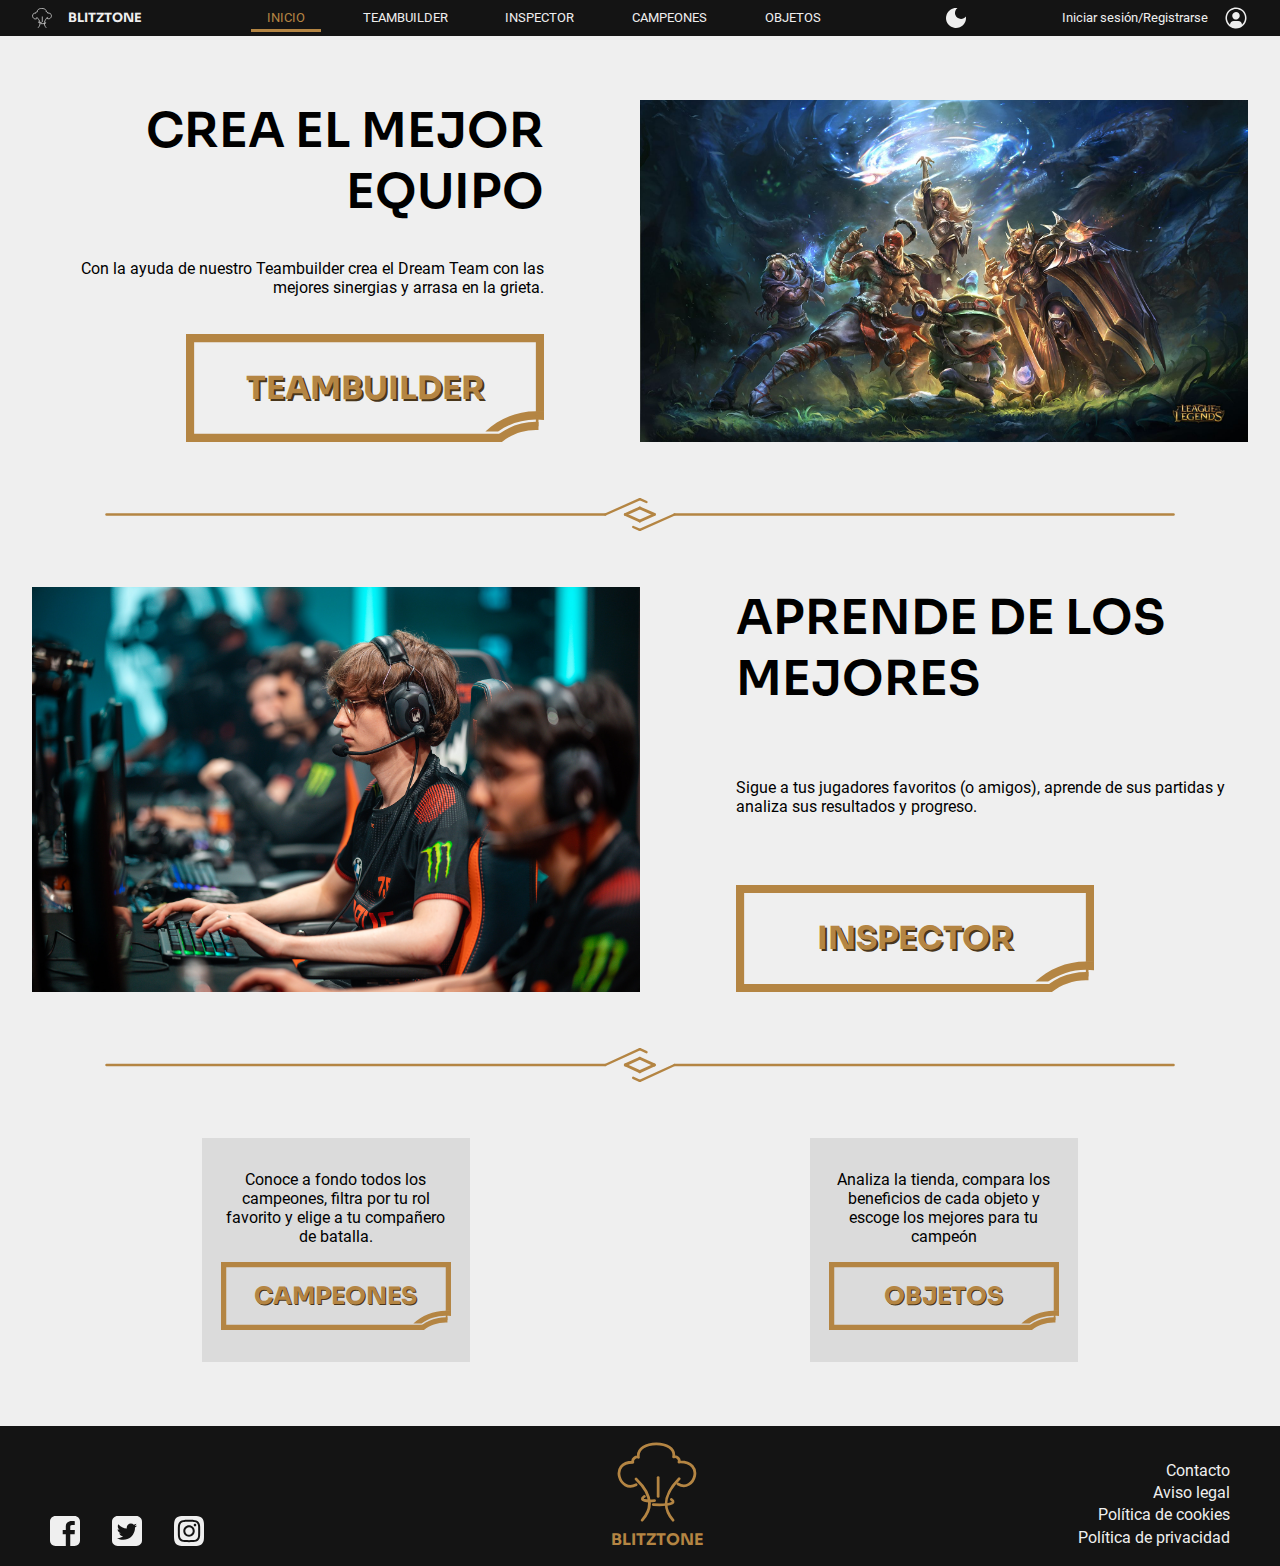
<file: index.html>
<!doctype html>
<html lang="es">
<head>
    <meta charset="UTF-8">
    <meta name="viewport"
          content="width=device-width, user-scalable=no, initial-scale=1.0, maximum-scale=1.0, minimum-scale=1.0">
    <meta http-equiv="X-UA-Compatible" content="ie=edge">
    <title>Blitztone</title>
    <link rel="stylesheet" href="/css/header.css">
    <link rel="stylesheet" href="/css/footer.css">
    <link id="stylesheet" rel="stylesheet" href="/css/index-light.css">
</head>

<body>
    <header class="header">
        <div class="header__div">
            <img src="/img/logo.svg" alt="">
            <a href="/index.html">BLITZTONE</a>
        </div>
        <ul class="header__ul">
            <li class="ul__li ul__li--on"><a href="/index.html">INICIO</a></li>
            <li class="ul__li"><a href="">TEAMBUILDER</a></li>
            <li class="ul__li"><a href="">INSPECTOR</a></li>
            <li class="ul__li"><a href="/champions.html">CAMPEONES</a></li>
            <li class="ul__li"><a href="">OBJETOS</a></li>
        </ul>
        <svg class="header__dark" onclick="darkMode()" viewBox="0 0 18 18" fill="none" xmlns="http://www.w3.org/2000/svg">
            <path d="M9 0C7.21997 0 5.47991 0.527841 3.99987 1.51677C2.51983 2.50571 1.36628 3.91131 0.685088 5.55585C0.00389951 7.20038 -0.17433 9.00998 0.172937 10.7558C0.520204 12.5016 1.37737 14.1053 2.63604 15.364C3.89472 16.6226 5.49836 17.4798 7.24419 17.8271C8.99002 18.1743 10.7996 17.9961 12.4442 17.3149C14.0887 16.6337 15.4943 15.4802 16.4832 14.0001C17.4722 12.5201 18 10.78 18 9C18 8.54 17.96 8.08 17.9 7.64C17.4003 8.34066 16.7401 8.91146 15.9746 9.30465C15.2091 9.69784 14.3606 9.90198 13.5 9.9C12.3552 9.90003 11.24 9.53643 10.3152 8.86166C9.39041 8.18689 8.70385 7.23581 8.35454 6.14561C8.00523 5.05541 8.01123 3.88243 8.37167 2.79586C8.73211 1.70928 9.42836 0.765281 10.36 0.0999999C9.92 0.0399999 9.46 0 9 0V0Z"/>
        </svg>
        <div class="header__user">
            <span><a href="login.html">Iniciar sesión</a>/<a href="register.html">Registrarse</a></span>
            <svg class="user__icon" viewBox="0 0 31 31" fill="none" xmlns="http://www.w3.org/2000/svg">
                <path d="M15.5 7.75C14.542 7.75 13.6055 8.03408 12.809 8.56632C12.0124 9.09856 11.3916 9.85505 11.025 10.7401C10.6583 11.6252 10.5624 12.5991 10.7493 13.5387C10.9362 14.4783 11.3975 15.3414 12.075 16.0188C12.7524 16.6962 13.6154 17.1575 14.555 17.3444C15.4946 17.5313 16.4685 17.4354 17.3536 17.0688C18.2387 16.7022 18.9952 16.0813 19.5274 15.2848C20.0597 14.4882 20.3438 13.5518 20.3438 12.5938C20.3438 11.3091 19.8334 10.0771 18.9251 9.1687C18.0167 8.26032 16.7846 7.75 15.5 7.75Z" fill="#EFEFEF"/>
                <path d="M15.5 1.9375C12.8176 1.9375 10.1954 2.73293 7.96508 4.22319C5.73474 5.71346 3.9964 7.83163 2.96989 10.3099C1.94338 12.7881 1.67479 15.515 2.19811 18.1459C2.72142 20.7768 4.01312 23.1934 5.90987 25.0901C7.80662 26.9869 10.2232 28.2786 12.8541 28.8019C15.485 29.3252 18.2119 29.0566 20.6901 28.0301C23.1684 27.0036 25.2865 25.2653 26.7768 23.0349C28.2671 20.8046 29.0625 18.1824 29.0625 15.5C29.0584 11.9043 27.6282 8.45697 25.0856 5.9144C22.543 3.37182 19.0957 1.9416 15.5 1.9375ZM23.2423 24.1471C23.2229 22.8764 22.7052 21.6641 21.8007 20.7715C20.8961 19.8789 19.6771 19.3774 18.4063 19.375H12.5938C11.3229 19.3774 10.1039 19.8789 9.19934 20.7715C8.29477 21.6641 7.77706 22.8764 7.75776 24.1471C6.00099 22.5784 4.76212 20.5132 4.20519 18.2248C3.64826 15.9364 3.79954 13.5328 4.639 11.3323C5.47846 9.1318 6.9665 7.23818 8.90608 5.90217C10.8457 4.56617 13.1453 3.85081 15.5005 3.85081C17.8557 3.85081 20.1553 4.56617 22.0949 5.90217C24.0345 7.23818 25.5225 9.1318 26.362 11.3323C27.2014 13.5328 27.3527 15.9364 26.7958 18.2248C26.2389 20.5132 25 22.5784 23.2432 24.1471H23.2423Z" fill="#EFEFEF"/>
            </svg>
        </div>

    </header>

    <main class="main">
        <section class="main__section main__section--first">
            <div class="section__div">
                <header class="div__header">
                    <h2 class="header__h2">CREA EL MEJOR EQUIPO</h2>
                </header>
                <p class="div__p">Con la ayuda de nuestro Teambuilder crea el Dream Team con las mejores sinergias y arrasa en la grieta.</p>
                <div class="div__button">
                    <img src="/img/boton.svg" alt="">
                    <span>TEAMBUILDER</span>
                </div>
            </div>
            <img class="section__img" src="/img/teambuilder.jpg" alt="Teambuilder">
        </section>
        <img class="main__sep" src="/img/sep.svg" alt="">
        <section class="main__section">
            <img class="section__img" src="/img/inspector.jpg" alt="Inspector">
            <div class="section__div">
                <header class="div__header">
                    <h2 class="header__h2">APRENDE DE LOS MEJORES</h2>
                </header>
                <p class="div__p">Sigue a tus jugadores favoritos (o amigos), aprende de sus partidas y analiza sus resultados y progreso.</p>
                <div class="div__button">
                    <img src="/img/boton.svg" alt="">
                    <span>INSPECTOR</span>
                </div>
            </div>
        </section>
        <img class="main__sep" src="/img/sep.svg" alt="">
        <section class="main__section main__section--mini">
            <p class="section__p">Conoce a fondo todos los campeones, filtra por tu rol favorito y elige a tu compañero de batalla.</p>
            <div class="div__button section__button">
                <img src="/img/boton.svg" alt="">
                <span>CAMPEONES</span>
            </div>
        </section>
        <section class="main__section main__section--mini">
            <p class="section__p">Analiza la tienda, compara los beneficios de cada objeto y escoge los mejores para tu campeón</p>
            <div class="div__button section__button">
                <img src="/img/boton.svg" alt="">
                <span>OBJETOS</span>
            </div>
        </section>
    </main>

    <footer class="footer">
        <div class="footer__rrss">
            <svg viewBox="0 0 40 40" fill="none" xmlns="http://www.w3.org/2000/svg">
                <path d="M7.30376 0C3.2578 0 0 3.25779 0 7.30375V32.6962C0 36.7422 3.2578 40 7.30376 40H21.0663V24.3625H16.9313V18.7325H21.0663V13.9225C21.0663 10.1435 23.5094 6.67375 29.1375 6.67375C31.4162 6.67375 33.1013 6.89251 33.1013 6.89251L32.9688 12.15C32.9688 12.15 31.2502 12.1338 29.375 12.1338C27.3454 12.1338 27.02 13.0689 27.02 14.6213V18.7325H33.13L32.8638 24.3625H27.02V40H32.6962C36.7422 40 40 36.7422 40 32.6963V7.30379C40 3.25783 36.7422 3.99999e-05 32.6962 3.99999e-05H7.30372L7.30376 0Z" fill="#EFEFEF"/>
            </svg>
            <svg viewBox="0 0 40 40" fill="none" xmlns="http://www.w3.org/2000/svg">
                <path d="M33.3333 12.5521C32.3611 12.9861 31.3108 13.2812 30.1823 13.4375C31.3628 12.7431 32.1701 11.7274 32.6042 10.3906C31.4757 11.0503 30.3125 11.4931 29.1146 11.7188C28.0556 10.5729 26.7274 10 25.1302 10C23.6198 10 22.3307 10.5339 21.263 11.6016C20.1953 12.6693 19.6615 13.9583 19.6615 15.4688C19.6615 15.9722 19.7049 16.3889 19.7917 16.7188C17.5521 16.5972 15.4514 16.033 13.4896 15.026C11.5278 14.0191 9.86111 12.6736 8.48958 10.9896C7.98611 11.8576 7.73438 12.7778 7.73438 13.75C7.73438 15.7292 8.5243 17.2483 10.1042 18.3073C9.28819 18.2899 8.42014 18.0642 7.5 17.6302V17.6823C7.5 18.9844 7.93403 20.1432 8.80208 21.1589C9.67014 22.1745 10.7378 22.8038 12.0052 23.0469C11.5017 23.1858 11.059 23.2552 10.6771 23.2552C10.4514 23.2552 10.1128 23.2205 9.66146 23.151C10.026 24.2448 10.6727 25.1476 11.6016 25.8594C12.5304 26.5712 13.5851 26.9358 14.7656 26.9531C12.7517 28.5156 10.4861 29.2969 7.96875 29.2969C7.51736 29.2969 7.08333 29.2708 6.66667 29.2188C9.23611 30.8507 12.0312 31.6667 15.0521 31.6667C16.9965 31.6667 18.8194 31.3585 20.5208 30.7422C22.2222 30.1259 23.6806 29.3012 24.8958 28.2682C26.1111 27.2352 27.1571 26.046 28.0339 24.7005C28.9106 23.355 29.5616 21.9488 29.987 20.4818C30.4123 19.0148 30.625 17.5521 30.625 16.0938C30.625 15.7812 30.6163 15.5469 30.599 15.3906C31.6927 14.6094 32.6042 13.6632 33.3333 12.5521ZM40 7.5V32.5C40 34.566 39.2665 36.3325 37.7995 37.7995C36.3325 39.2665 34.566 40 32.5 40H7.5C5.43403 40 3.66753 39.2665 2.20052 37.7995C0.733507 36.3325 0 34.566 0 32.5V7.5C0 5.43403 0.733507 3.66753 2.20052 2.20052C3.66753 0.733507 5.43403 0 7.5 0H32.5C34.566 0 36.3325 0.733507 37.7995 2.20052C39.2665 3.66753 40 5.43403 40 7.5Z" fill="#EFEFEF"/>
            </svg>
            <svg viewBox="0 0 40 40" fill="none" xmlns="http://www.w3.org/2000/svg">
                <path d="M31.6374 11.236C31.39 10.5951 31.0108 10.013 30.5243 9.5273C30.0378 9.04159 29.4547 8.663 28.8128 8.41594C27.9272 8.08912 26.9922 7.91594 26.0482 7.90392C24.4776 7.83192 24.0048 7.81592 20.0322 7.81592C16.0596 7.81592 15.5888 7.83192 14.0222 7.90392C13.0782 7.91404 12.143 8.08657 11.2577 8.41394C9.9575 8.91395 8.93381 9.93799 8.43298 11.234C8.10443 12.1201 7.93215 13.0541 7.92013 13.9941C7.84801 15.5622 7.83398 16.0322 7.83398 20.0003C7.83398 23.9685 7.84801 24.4405 7.92013 26.0065C7.93014 26.9486 8.10443 27.8826 8.43097 28.7666C8.67855 29.4075 9.05779 29.9895 9.54428 30.4752C10.0308 30.9609 10.6137 31.3396 11.2557 31.5867C12.1431 31.9127 13.0787 32.0867 14.0202 32.0967C15.5888 32.1687 16.0596 32.1827 20.0342 32.1827C24.0088 32.1827 24.4816 32.1687 26.0502 32.0967C26.9943 32.0858 27.9295 31.9126 28.8148 31.5847C29.4567 31.3376 30.0396 30.9589 30.5261 30.4732C31.0126 29.9875 31.3919 29.4055 31.6394 28.7646C31.968 27.8826 32.1403 26.9486 32.1523 26.0045C32.2244 24.4385 32.2384 23.9685 32.2384 20.0003C32.2384 16.0322 32.2244 15.5622 32.1523 13.9961C32.1414 13.0535 31.9679 12.1198 31.6394 11.236H31.6374ZM20.0322 27.6306C19.0286 27.6306 18.0347 27.4332 17.1075 27.0498C16.1802 26.6663 15.3377 26.1043 14.628 25.3957C13.9183 24.6872 13.3554 23.8461 12.9713 22.9203C12.5872 21.9946 12.3895 21.0024 12.3895 20.0003C12.3895 18.9983 12.5872 18.0061 12.9713 17.0804C13.3554 16.1546 13.9183 15.3135 14.628 14.6049C15.3377 13.8964 16.1802 13.3343 17.1075 12.9509C18.0347 12.5674 19.0286 12.3701 20.0322 12.3701C22.0592 12.3701 24.0031 13.174 25.4364 14.6049C26.8697 16.0359 27.6749 17.9767 27.6749 20.0003C27.6749 22.024 26.8697 23.9648 25.4364 25.3957C24.0031 26.8267 22.0592 27.6306 20.0322 27.6306ZM27.9774 13.8501C27.5141 13.8346 27.0749 13.64 26.7526 13.3073C26.4304 12.9746 26.2502 12.5299 26.2502 12.0671C26.2502 11.6042 26.4304 11.1595 26.7526 10.8268C27.0749 10.4941 27.5141 10.2995 27.9774 10.284C28.4408 10.2981 28.8825 10.4915 29.2058 10.8233C29.529 11.1551 29.7104 11.5994 29.7117 12.0622C29.713 12.5251 29.5341 12.9703 29.2127 13.3039C28.8914 13.6375 28.4527 13.8334 27.9894 13.8501H27.9774Z" fill="#EFEFEF"/>
                <path d="M20.0325 15.0459C19.0511 15.0459 18.0917 15.3365 17.2757 15.8808C16.4596 16.4252 15.8236 17.1989 15.448 18.1042C15.0725 19.0094 14.9742 20.0056 15.1657 20.9666C15.3571 21.9276 15.8297 22.8103 16.5237 23.5032C17.2177 24.196 18.1019 24.6679 19.0645 24.859C20.027 25.0502 21.0248 24.9521 21.9315 24.5771C22.8382 24.2022 23.6132 23.5672 24.1585 22.7525C24.7037 21.9377 24.9948 20.9799 24.9948 20.0001C24.9948 18.6865 24.4722 17.4267 23.5421 16.4976C22.6119 15.5686 21.3503 15.0464 20.0345 15.0459H20.0325Z" fill="#EFEFEF"/>
                <path d="M39.9248 10.14C39.9068 8.59363 39.6222 7.06191 39.0834 5.612C38.6916 4.55193 38.0666 3.59307 37.2545 2.806C36.4663 1.99507 35.5058 1.37107 34.4439 0.98C32.9906 0.443306 31.456 0.159195 29.9066 0.14C27.3284 0.0279999 26.5571 0 20.0325 0C13.5119 0 12.7367 0.0239999 10.1605 0.14C8.60998 0.16 7.07549 0.442 5.62313 0.98C4.56141 1.37 3.59984 1.994 2.81257 2.806C2.00189 3.59424 1.37713 4.55275 0.983597 5.612C0.446106 7.06296 0.161536 8.59511 0.142231 10.142C0.0280457 12.716 0 13.488 0 20.002C0 26.516 0.0240392 27.288 0.142231 29.86C0.162264 31.406 0.444722 32.94 0.983597 34.39C1.37423 35.45 1.99925 36.41 2.81056 37.194C3.59939 38.0042 4.55967 38.6281 5.62113 39.02C7.07401 39.5582 8.60893 39.8424 10.1585 39.86C12.7347 39.978 13.5099 40 20.0325 40C26.5571 40 27.3304 39.976 29.9086 39.86C31.4574 39.8421 32.9917 39.558 34.4439 39.02C35.4981 38.6143 36.4556 37.9928 37.2546 37.1953C38.0537 36.3979 38.6766 35.4423 39.0834 34.39C39.6203 32.938 39.9048 31.406 39.9248 29.86C40.041 27.286 40.065 26.512 40.065 20C40.065 13.486 40.041 12.716 39.9248 10.14ZM34.8265 26.126C34.8028 27.3591 34.5691 28.5792 34.1354 29.734C33.7529 30.7211 33.1682 31.6175 32.4186 32.3659C31.6689 33.1143 30.771 33.6981 29.7823 34.08C28.6261 34.5122 27.4049 34.7455 26.1705 34.77C24.5819 34.844 24.0751 34.86 20.0325 34.86C15.99 34.86 15.4851 34.842 13.8966 34.77C12.6622 34.7454 11.4409 34.5121 10.2847 34.08C9.29557 33.6985 8.39722 33.1148 7.64724 32.3664C6.89727 31.618 6.31222 30.7213 5.92963 29.734C5.49647 28.579 5.26277 27.359 5.2385 26.126C5.16839 24.542 5.14836 24.036 5.14836 20C5.14836 15.964 5.16639 15.458 5.2385 13.874C5.26277 12.641 5.49647 11.421 5.92963 10.266C6.31212 9.27859 6.89712 8.38191 7.64711 7.63348C8.3971 6.88506 9.29551 6.30141 10.2847 5.92C11.4409 5.48776 12.6622 5.25446 13.8966 5.23C15.4851 5.156 15.994 5.14 20.0345 5.14C24.0751 5.14 24.5819 5.158 26.1705 5.23C27.4056 5.25392 28.6276 5.48724 29.7844 5.92C30.7727 6.3021 31.6702 6.88603 32.4194 7.6344C33.1687 8.38278 33.7532 9.2791 34.1354 10.266C34.5701 11.422 34.8025 12.64 34.8265 13.874C34.8987 15.458 34.9167 15.964 34.9167 20C34.9167 24.036 34.8987 24.54 34.8265 26.126Z" fill="#EFEFEF"/>
            </svg>
        </div>
        <div class="footer__name">
            <img src="/img/logo_dorado.svg" alt="">
            <span class="name__name">BLITZTONE</span>
        </div>
        <ul class="footer__links">
            <li>Contacto</li>
            <li>Aviso legal</li>
            <li>Política de cookies</li>
            <li>Política de privacidad</li>
        </ul>
    </footer>

    <script src="/js/dark-mode.js"></script>
</body>
</html>
</file>
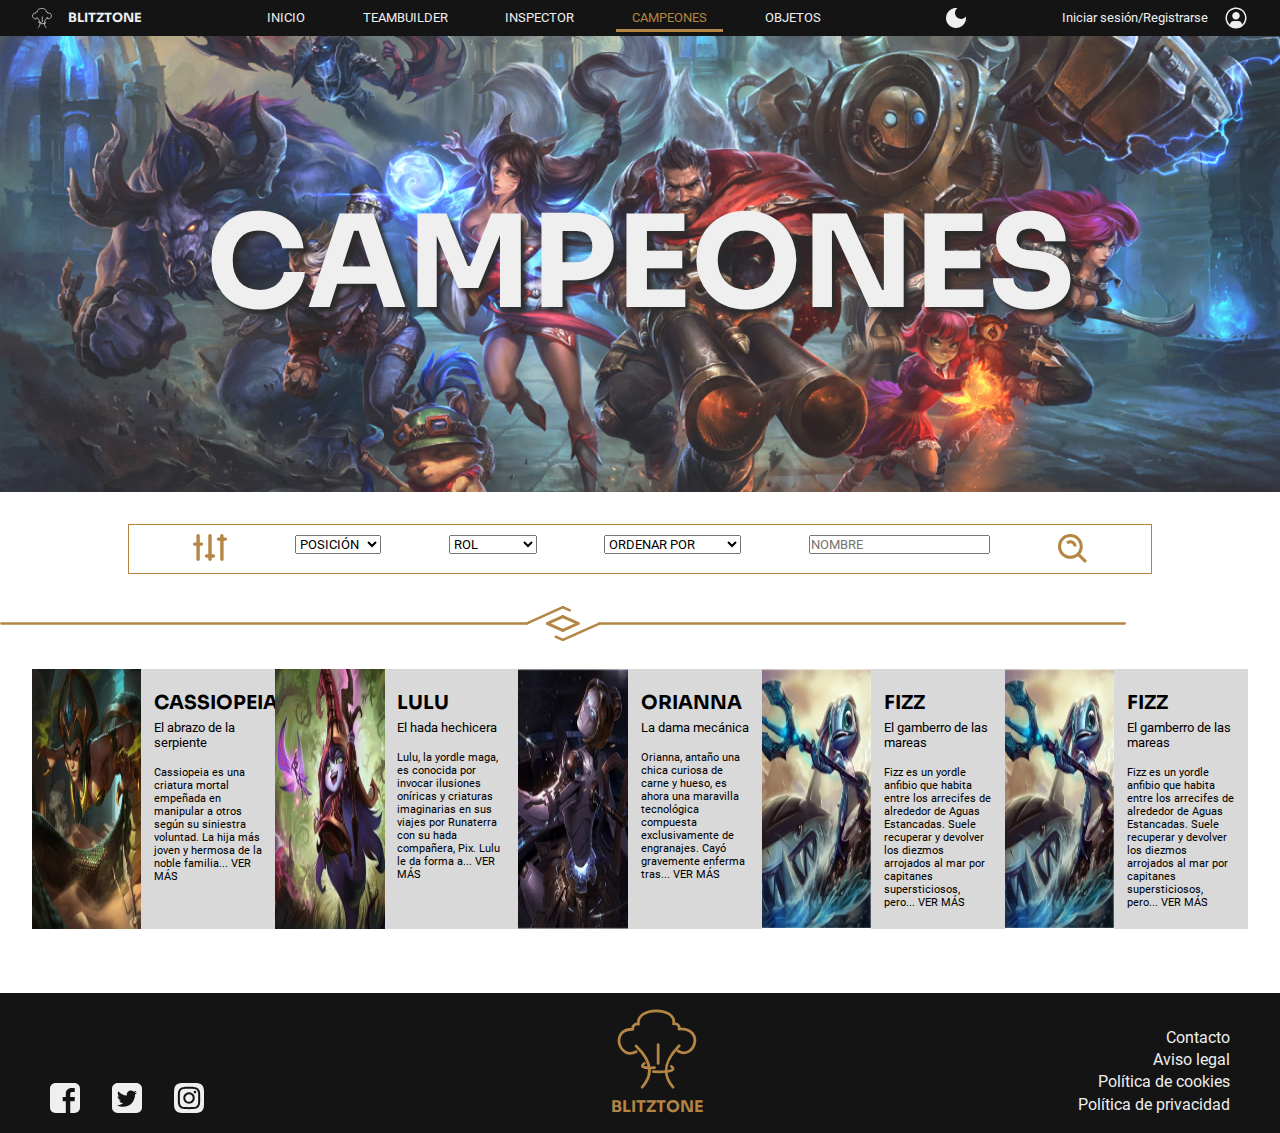
<file: champions.html>
<!doctype html>
<html lang="es">
<head>
    <meta charset="UTF-8">
    <meta name="viewport"
          content="width=device-width, user-scalable=no, initial-scale=1.0, maximum-scale=1.0, minimum-scale=1.0">
    <meta http-equiv="X-UA-Compatible" content="ie=edge">
    <title>Campeones</title>
    <link rel="stylesheet" href="/css/header.css">
    <link rel="stylesheet" href="/css/footer.css">
    <link id="stylesheet" rel="stylesheet" href="/css/champions-light.css">
</head>

<body>
    <header class="header">
        <div class="header__div">
            <img src="/img/logo.svg" alt="">
            <a href="/index.html">BLITZTONE</a>
        </div>
        <ul class="header__ul">
            <li class="ul__li"><a href="/index.html">INICIO</a></li>
            <li class="ul__li"><a href="">TEAMBUILDER</a></li>
            <li class="ul__li"><a href="">INSPECTOR</a></li>
            <li class="ul__li ul__li--on"><a href="/champions.html">CAMPEONES</a></li>
            <li class="ul__li"><a href="">OBJETOS</a></li>
        </ul>
        <svg class="header__dark" onclick="darkMode()" viewBox="0 0 18 18" fill="none" xmlns="http://www.w3.org/2000/svg">
            <path d="M9 0C7.21997 0 5.47991 0.527841 3.99987 1.51677C2.51983 2.50571 1.36628 3.91131 0.685088 5.55585C0.00389951 7.20038 -0.17433 9.00998 0.172937 10.7558C0.520204 12.5016 1.37737 14.1053 2.63604 15.364C3.89472 16.6226 5.49836 17.4798 7.24419 17.8271C8.99002 18.1743 10.7996 17.9961 12.4442 17.3149C14.0887 16.6337 15.4943 15.4802 16.4832 14.0001C17.4722 12.5201 18 10.78 18 9C18 8.54 17.96 8.08 17.9 7.64C17.4003 8.34066 16.7401 8.91146 15.9746 9.30465C15.2091 9.69784 14.3606 9.90198 13.5 9.9C12.3552 9.90003 11.24 9.53643 10.3152 8.86166C9.39041 8.18689 8.70385 7.23581 8.35454 6.14561C8.00523 5.05541 8.01123 3.88243 8.37167 2.79586C8.73211 1.70928 9.42836 0.765281 10.36 0.0999999C9.92 0.0399999 9.46 0 9 0V0Z"/>
        </svg>
        <div class="header__user">
            <span><a href="login.html">Iniciar sesión</a>/<a href="register.html">Registrarse</a></span>
            <svg class="user__icon" viewBox="0 0 31 31" fill="none" xmlns="http://www.w3.org/2000/svg">
                <path d="M15.5 7.75C14.542 7.75 13.6055 8.03408 12.809 8.56632C12.0124 9.09856 11.3916 9.85505 11.025 10.7401C10.6583 11.6252 10.5624 12.5991 10.7493 13.5387C10.9362 14.4783 11.3975 15.3414 12.075 16.0188C12.7524 16.6962 13.6154 17.1575 14.555 17.3444C15.4946 17.5313 16.4685 17.4354 17.3536 17.0688C18.2387 16.7022 18.9952 16.0813 19.5274 15.2848C20.0597 14.4882 20.3438 13.5518 20.3438 12.5938C20.3438 11.3091 19.8334 10.0771 18.9251 9.1687C18.0167 8.26032 16.7846 7.75 15.5 7.75Z" fill="#EFEFEF"/>
                <path d="M15.5 1.9375C12.8176 1.9375 10.1954 2.73293 7.96508 4.22319C5.73474 5.71346 3.9964 7.83163 2.96989 10.3099C1.94338 12.7881 1.67479 15.515 2.19811 18.1459C2.72142 20.7768 4.01312 23.1934 5.90987 25.0901C7.80662 26.9869 10.2232 28.2786 12.8541 28.8019C15.485 29.3252 18.2119 29.0566 20.6901 28.0301C23.1684 27.0036 25.2865 25.2653 26.7768 23.0349C28.2671 20.8046 29.0625 18.1824 29.0625 15.5C29.0584 11.9043 27.6282 8.45697 25.0856 5.9144C22.543 3.37182 19.0957 1.9416 15.5 1.9375ZM23.2423 24.1471C23.2229 22.8764 22.7052 21.6641 21.8007 20.7715C20.8961 19.8789 19.6771 19.3774 18.4063 19.375H12.5938C11.3229 19.3774 10.1039 19.8789 9.19934 20.7715C8.29477 21.6641 7.77706 22.8764 7.75776 24.1471C6.00099 22.5784 4.76212 20.5132 4.20519 18.2248C3.64826 15.9364 3.79954 13.5328 4.639 11.3323C5.47846 9.1318 6.9665 7.23818 8.90608 5.90217C10.8457 4.56617 13.1453 3.85081 15.5005 3.85081C17.8557 3.85081 20.1553 4.56617 22.0949 5.90217C24.0345 7.23818 25.5225 9.1318 26.362 11.3323C27.2014 13.5328 27.3527 15.9364 26.7958 18.2248C26.2389 20.5132 25 22.5784 23.2432 24.1471H23.2423Z" fill="#EFEFEF"/>
            </svg>
        </div>

    </header>

    <main class="main">
        <header class="main__header">
            <img src="/img/fondo-champ.png" alt="">
            <h1>CAMPEONES</h1>
        </header>
        <form class="main__form" action="">
            <svg width="34" height="27" viewBox="0 0 34 27" fill="none" xmlns="http://www.w3.org/2000/svg">
                <path d="M15.3 20.25V1.6875C15.3 1.23995 15.4791 0.810725 15.7979 0.494258C16.1167 0.17779 16.5491 0 17 0C17.4509 0 17.8833 0.17779 18.2021 0.494258C18.5209 0.810725 18.7 1.23995 18.7 1.6875V20.25H20.4C20.8509 20.25 21.2833 20.4278 21.6021 20.7443C21.9209 21.0607 22.1 21.4899 22.1 21.9375C22.1 22.3851 21.9209 22.8143 21.6021 23.1307C21.2833 23.4472 20.8509 23.625 20.4 23.625H18.7V25.3125C18.7 25.7601 18.5209 26.1893 18.2021 26.5057C17.8833 26.8222 17.4509 27 17 27C16.5491 27 16.1167 26.8222 15.7979 26.5057C15.4791 26.1893 15.3 25.7601 15.3 25.3125V23.625H13.6C13.1491 23.625 12.7167 23.4472 12.3979 23.1307C12.0791 22.8143 11.9 22.3851 11.9 21.9375C11.9 21.4899 12.0791 21.0607 12.3979 20.7443C12.7167 20.4278 13.1491 20.25 13.6 20.25H15.3ZM27.2 3.375V1.6875C27.2 1.23995 27.3791 0.810725 27.6979 0.494258C28.0167 0.17779 28.4491 0 28.9 0C29.3509 0 29.7833 0.17779 30.1021 0.494258C30.4209 0.810725 30.6 1.23995 30.6 1.6875V3.375H32.3C32.7509 3.375 33.1833 3.55279 33.5021 3.86926C33.8209 4.18573 34 4.61495 34 5.0625C34 5.51005 33.8209 5.93927 33.5021 6.25574C33.1833 6.57221 32.7509 6.75 32.3 6.75H30.6V25.3125C30.6 25.7601 30.4209 26.1893 30.1021 26.5057C29.7833 26.8222 29.3509 27 28.9 27C28.4491 27 28.0167 26.8222 27.6979 26.5057C27.3791 26.1893 27.2 25.7601 27.2 25.3125V6.75H25.5C25.0491 6.75 24.6167 6.57221 24.2979 6.25574C23.9791 5.93927 23.8 5.51005 23.8 5.0625C23.8 4.61495 23.9791 4.18573 24.2979 3.86926C24.6167 3.55279 25.0491 3.375 25.5 3.375H27.2ZM6.8 8.4375H8.5C8.95087 8.4375 9.38327 8.61529 9.70208 8.93176C10.0209 9.24823 10.2 9.67745 10.2 10.125C10.2 10.5726 10.0209 11.0018 9.70208 11.3182C9.38327 11.6347 8.95087 11.8125 8.5 11.8125H6.8V25.3125C6.8 25.7601 6.62089 26.1893 6.30208 26.5057C5.98327 26.8222 5.55087 27 5.1 27C4.64913 27 4.21673 26.8222 3.89792 26.5057C3.57911 26.1893 3.4 25.7601 3.4 25.3125V11.8125H1.7C1.24913 11.8125 0.81673 11.6347 0.497918 11.3182C0.179107 11.0018 0 10.5726 0 10.125C0 9.67745 0.179107 9.24823 0.497918 8.93176C0.81673 8.61529 1.24913 8.4375 1.7 8.4375H3.4V1.6875C3.4 1.23995 3.57911 0.810725 3.89792 0.494258C4.21673 0.17779 4.64913 0 5.1 0C5.55087 0 5.98327 0.17779 6.30208 0.494258C6.62089 0.810725 6.8 1.23995 6.8 1.6875V8.4375Z" fill="#B48543"/>
            </svg>
            <label class="form__select" for="posicion">
                <select name="rol" id="posicion">
                    <option value="posicion">POSICIÓN</option>
                    <option value="toplaner">TOPLANER</option>
                    <option value="jungler">JUNGLER</option>
                    <option value="midlaner">MIDLANER</option>
                    <option value="adc">ADC</option>
                    <option value="support">SUPPORT</option>
                </select>
            </label>
            <label class="form__select" for="rol">
                <select name="rol" id="rol">
                    <option value="rol">ROL</option>
                    <option value="tanque">TANQUE</option>
                    <option value="luchador">LUCHADOR</option>
                    <option value="mago">MAGO</option>
                    <option value="asesino">ASESINO</option>
                    <option value="tirador">TIRADOR</option>
                    <option value="apoyo">APOYO</option>
                </select>
            </label>
            <label class="form__select" for="ordenar">
                <select name="ordenar" id="ordenar">
                    <option value="ordenar">ORDENAR POR</option>
                    <option value="fechadesc">FECHA LANZ. DESC.</option>
                    <option value="fechaasc">FECHA LANZ ASC.</option>
                    <option value="preciodesc">PRECIO DESC.</option>
                    <option value="precioasc">PRECIO ASC.</option>
                </select>
            </label>
            <label class="form__input" for="nombre">
                <input type="text" id="nombre" placeholder="NOMBRE">
            </label>
            <svg onclick="buscador()" width="29" height="29" viewBox="0 0 29 29" fill="none" xmlns="http://www.w3.org/2000/svg">
                <path d="M12.4011 24.8022C15.1526 24.8017 17.8247 23.8806 19.9921 22.1856L26.8066 29L28.9985 26.8081L22.184 19.9937C23.8799 17.8261 24.8016 15.1533 24.8022 12.4011C24.8022 5.56345 19.2388 0 12.4011 0C5.56345 0 0 5.56345 0 12.4011C0 19.2388 5.56345 24.8022 12.4011 24.8022ZM12.4011 3.10028C17.5305 3.10028 21.7019 7.2717 21.7019 12.4011C21.7019 17.5305 17.5305 21.7019 12.4011 21.7019C7.2717 21.7019 3.10028 17.5305 3.10028 12.4011C3.10028 7.2717 7.2717 3.10028 12.4011 3.10028Z" fill="#B48543"/>
                <path d="M14.5913 10.21C15.1789 10.7991 15.5029 11.5773 15.5029 12.402H18.6033C18.6047 11.5872 18.4445 10.7803 18.1322 10.0278C17.8198 9.27531 17.3613 8.5922 16.7833 8.01796C14.4363 5.67403 10.367 5.67403 8.02148 8.01796L10.2104 10.2131C11.3886 9.03801 13.4194 9.04111 14.5913 10.21Z" fill="#B48543"/>
            </svg>
        </form>
        <img class="main__sep" src="/img/sep.svg" alt="">
        <section class="main__champions" id="champions">
            <div class="champions__champion">
                <img src="/img/cassiopeia.png" alt="Cassiopeia">
                <div class="champion__info">
                    <h3 class="info__name">CASSIOPEIA</h3>
                    <p class="info__phrase">El abrazo de la serpiente</p>
                    <p class="info__description">Cassiopeia es una criatura mortal empeñada en manipular a otros según su siniestra voluntad. La hija más joven y hermosa de la noble familia...
                        <a href="">VER MÁS</a></p>
                </div>
            </div>
            <div class="champions__champion">
                <img src="/img/lulu.png" alt="Lulu">
                <div class="champion__info">
                    <h3 class="info__name">LULU</h3>
                    <p class="info__phrase">El hada hechicera</p>
                    <p class="info__description">Lulu, la yordle maga, es conocida por invocar ilusiones oníricas y criaturas imaginarias en sus viajes por Runaterra con su hada compañera, Pix. Lulu le da forma a...
                        <a href="">VER MÁS</a></p>
                </div>
            </div>
            <div class="champions__champion">
                <img src="/img/orianna.png" alt="Orianna">
                <div class="champion__info">
                    <h3 class="info__name">ORIANNA</h3>
                    <p class="info__phrase">La dama mecánica</p>
                    <p class="info__description">Orianna, antaño una chica curiosa de carne y hueso, es ahora una maravilla tecnológica compuesta exclusivamente de engranajes. Cayó gravemente enferma tras...
                        <a href="">VER MÁS</a></p>
                </div>
            </div>
            <div class="champions__champion">
                <img src="/img/fizz.png" alt="Fizz">
                <div class="champion__info">
                    <h3 class="info__name">FIZZ</h3>
                    <p class="info__phrase">El gamberro de las mareas</p>
                    <p class="info__description">Fizz es un yordle anfibio que habita entre los arrecifes de alrededor de Aguas Estancadas. Suele recuperar y devolver los diezmos arrojados al mar por capitanes supersticiosos, pero...
                        <a href="">VER MÁS</a></p>
                </div>
            </div>
            <div class="champions__champion">
                <img src="/img/fizz.png" alt="Fizz">
                <div class="champion__info">
                    <h3 class="info__name">FIZZ</h3>
                    <p class="info__phrase">El gamberro de las mareas</p>
                    <p class="info__description">Fizz es un yordle anfibio que habita entre los arrecifes de alrededor de Aguas Estancadas. Suele recuperar y devolver los diezmos arrojados al mar por capitanes supersticiosos, pero...
                        <a href="">VER MÁS</a></p>
                </div>
            </div>
        </section>
    </main>

    <footer class="footer">
        <div class="footer__rrss">
            <svg viewBox="0 0 40 40" fill="none" xmlns="http://www.w3.org/2000/svg">
                <path d="M7.30376 0C3.2578 0 0 3.25779 0 7.30375V32.6962C0 36.7422 3.2578 40 7.30376 40H21.0663V24.3625H16.9313V18.7325H21.0663V13.9225C21.0663 10.1435 23.5094 6.67375 29.1375 6.67375C31.4162 6.67375 33.1013 6.89251 33.1013 6.89251L32.9688 12.15C32.9688 12.15 31.2502 12.1338 29.375 12.1338C27.3454 12.1338 27.02 13.0689 27.02 14.6213V18.7325H33.13L32.8638 24.3625H27.02V40H32.6962C36.7422 40 40 36.7422 40 32.6963V7.30379C40 3.25783 36.7422 3.99999e-05 32.6962 3.99999e-05H7.30372L7.30376 0Z" fill="#EFEFEF"/>
            </svg>
            <svg viewBox="0 0 40 40" fill="none" xmlns="http://www.w3.org/2000/svg">
                <path d="M33.3333 12.5521C32.3611 12.9861 31.3108 13.2812 30.1823 13.4375C31.3628 12.7431 32.1701 11.7274 32.6042 10.3906C31.4757 11.0503 30.3125 11.4931 29.1146 11.7188C28.0556 10.5729 26.7274 10 25.1302 10C23.6198 10 22.3307 10.5339 21.263 11.6016C20.1953 12.6693 19.6615 13.9583 19.6615 15.4688C19.6615 15.9722 19.7049 16.3889 19.7917 16.7188C17.5521 16.5972 15.4514 16.033 13.4896 15.026C11.5278 14.0191 9.86111 12.6736 8.48958 10.9896C7.98611 11.8576 7.73438 12.7778 7.73438 13.75C7.73438 15.7292 8.5243 17.2483 10.1042 18.3073C9.28819 18.2899 8.42014 18.0642 7.5 17.6302V17.6823C7.5 18.9844 7.93403 20.1432 8.80208 21.1589C9.67014 22.1745 10.7378 22.8038 12.0052 23.0469C11.5017 23.1858 11.059 23.2552 10.6771 23.2552C10.4514 23.2552 10.1128 23.2205 9.66146 23.151C10.026 24.2448 10.6727 25.1476 11.6016 25.8594C12.5304 26.5712 13.5851 26.9358 14.7656 26.9531C12.7517 28.5156 10.4861 29.2969 7.96875 29.2969C7.51736 29.2969 7.08333 29.2708 6.66667 29.2188C9.23611 30.8507 12.0312 31.6667 15.0521 31.6667C16.9965 31.6667 18.8194 31.3585 20.5208 30.7422C22.2222 30.1259 23.6806 29.3012 24.8958 28.2682C26.1111 27.2352 27.1571 26.046 28.0339 24.7005C28.9106 23.355 29.5616 21.9488 29.987 20.4818C30.4123 19.0148 30.625 17.5521 30.625 16.0938C30.625 15.7812 30.6163 15.5469 30.599 15.3906C31.6927 14.6094 32.6042 13.6632 33.3333 12.5521ZM40 7.5V32.5C40 34.566 39.2665 36.3325 37.7995 37.7995C36.3325 39.2665 34.566 40 32.5 40H7.5C5.43403 40 3.66753 39.2665 2.20052 37.7995C0.733507 36.3325 0 34.566 0 32.5V7.5C0 5.43403 0.733507 3.66753 2.20052 2.20052C3.66753 0.733507 5.43403 0 7.5 0H32.5C34.566 0 36.3325 0.733507 37.7995 2.20052C39.2665 3.66753 40 5.43403 40 7.5Z" fill="#EFEFEF"/>
            </svg>
            <svg viewBox="0 0 40 40" fill="none" xmlns="http://www.w3.org/2000/svg">
                <path d="M31.6374 11.236C31.39 10.5951 31.0108 10.013 30.5243 9.5273C30.0378 9.04159 29.4547 8.663 28.8128 8.41594C27.9272 8.08912 26.9922 7.91594 26.0482 7.90392C24.4776 7.83192 24.0048 7.81592 20.0322 7.81592C16.0596 7.81592 15.5888 7.83192 14.0222 7.90392C13.0782 7.91404 12.143 8.08657 11.2577 8.41394C9.9575 8.91395 8.93381 9.93799 8.43298 11.234C8.10443 12.1201 7.93215 13.0541 7.92013 13.9941C7.84801 15.5622 7.83398 16.0322 7.83398 20.0003C7.83398 23.9685 7.84801 24.4405 7.92013 26.0065C7.93014 26.9486 8.10443 27.8826 8.43097 28.7666C8.67855 29.4075 9.05779 29.9895 9.54428 30.4752C10.0308 30.9609 10.6137 31.3396 11.2557 31.5867C12.1431 31.9127 13.0787 32.0867 14.0202 32.0967C15.5888 32.1687 16.0596 32.1827 20.0342 32.1827C24.0088 32.1827 24.4816 32.1687 26.0502 32.0967C26.9943 32.0858 27.9295 31.9126 28.8148 31.5847C29.4567 31.3376 30.0396 30.9589 30.5261 30.4732C31.0126 29.9875 31.3919 29.4055 31.6394 28.7646C31.968 27.8826 32.1403 26.9486 32.1523 26.0045C32.2244 24.4385 32.2384 23.9685 32.2384 20.0003C32.2384 16.0322 32.2244 15.5622 32.1523 13.9961C32.1414 13.0535 31.9679 12.1198 31.6394 11.236H31.6374ZM20.0322 27.6306C19.0286 27.6306 18.0347 27.4332 17.1075 27.0498C16.1802 26.6663 15.3377 26.1043 14.628 25.3957C13.9183 24.6872 13.3554 23.8461 12.9713 22.9203C12.5872 21.9946 12.3895 21.0024 12.3895 20.0003C12.3895 18.9983 12.5872 18.0061 12.9713 17.0804C13.3554 16.1546 13.9183 15.3135 14.628 14.6049C15.3377 13.8964 16.1802 13.3343 17.1075 12.9509C18.0347 12.5674 19.0286 12.3701 20.0322 12.3701C22.0592 12.3701 24.0031 13.174 25.4364 14.6049C26.8697 16.0359 27.6749 17.9767 27.6749 20.0003C27.6749 22.024 26.8697 23.9648 25.4364 25.3957C24.0031 26.8267 22.0592 27.6306 20.0322 27.6306ZM27.9774 13.8501C27.5141 13.8346 27.0749 13.64 26.7526 13.3073C26.4304 12.9746 26.2502 12.5299 26.2502 12.0671C26.2502 11.6042 26.4304 11.1595 26.7526 10.8268C27.0749 10.4941 27.5141 10.2995 27.9774 10.284C28.4408 10.2981 28.8825 10.4915 29.2058 10.8233C29.529 11.1551 29.7104 11.5994 29.7117 12.0622C29.713 12.5251 29.5341 12.9703 29.2127 13.3039C28.8914 13.6375 28.4527 13.8334 27.9894 13.8501H27.9774Z" fill="#EFEFEF"/>
                <path d="M20.0325 15.0459C19.0511 15.0459 18.0917 15.3365 17.2757 15.8808C16.4596 16.4252 15.8236 17.1989 15.448 18.1042C15.0725 19.0094 14.9742 20.0056 15.1657 20.9666C15.3571 21.9276 15.8297 22.8103 16.5237 23.5032C17.2177 24.196 18.1019 24.6679 19.0645 24.859C20.027 25.0502 21.0248 24.9521 21.9315 24.5771C22.8382 24.2022 23.6132 23.5672 24.1585 22.7525C24.7037 21.9377 24.9948 20.9799 24.9948 20.0001C24.9948 18.6865 24.4722 17.4267 23.5421 16.4976C22.6119 15.5686 21.3503 15.0464 20.0345 15.0459H20.0325Z" fill="#EFEFEF"/>
                <path d="M39.9248 10.14C39.9068 8.59363 39.6222 7.06191 39.0834 5.612C38.6916 4.55193 38.0666 3.59307 37.2545 2.806C36.4663 1.99507 35.5058 1.37107 34.4439 0.98C32.9906 0.443306 31.456 0.159195 29.9066 0.14C27.3284 0.0279999 26.5571 0 20.0325 0C13.5119 0 12.7367 0.0239999 10.1605 0.14C8.60998 0.16 7.07549 0.442 5.62313 0.98C4.56141 1.37 3.59984 1.994 2.81257 2.806C2.00189 3.59424 1.37713 4.55275 0.983597 5.612C0.446106 7.06296 0.161536 8.59511 0.142231 10.142C0.0280457 12.716 0 13.488 0 20.002C0 26.516 0.0240392 27.288 0.142231 29.86C0.162264 31.406 0.444722 32.94 0.983597 34.39C1.37423 35.45 1.99925 36.41 2.81056 37.194C3.59939 38.0042 4.55967 38.6281 5.62113 39.02C7.07401 39.5582 8.60893 39.8424 10.1585 39.86C12.7347 39.978 13.5099 40 20.0325 40C26.5571 40 27.3304 39.976 29.9086 39.86C31.4574 39.8421 32.9917 39.558 34.4439 39.02C35.4981 38.6143 36.4556 37.9928 37.2546 37.1953C38.0537 36.3979 38.6766 35.4423 39.0834 34.39C39.6203 32.938 39.9048 31.406 39.9248 29.86C40.041 27.286 40.065 26.512 40.065 20C40.065 13.486 40.041 12.716 39.9248 10.14ZM34.8265 26.126C34.8028 27.3591 34.5691 28.5792 34.1354 29.734C33.7529 30.7211 33.1682 31.6175 32.4186 32.3659C31.6689 33.1143 30.771 33.6981 29.7823 34.08C28.6261 34.5122 27.4049 34.7455 26.1705 34.77C24.5819 34.844 24.0751 34.86 20.0325 34.86C15.99 34.86 15.4851 34.842 13.8966 34.77C12.6622 34.7454 11.4409 34.5121 10.2847 34.08C9.29557 33.6985 8.39722 33.1148 7.64724 32.3664C6.89727 31.618 6.31222 30.7213 5.92963 29.734C5.49647 28.579 5.26277 27.359 5.2385 26.126C5.16839 24.542 5.14836 24.036 5.14836 20C5.14836 15.964 5.16639 15.458 5.2385 13.874C5.26277 12.641 5.49647 11.421 5.92963 10.266C6.31212 9.27859 6.89712 8.38191 7.64711 7.63348C8.3971 6.88506 9.29551 6.30141 10.2847 5.92C11.4409 5.48776 12.6622 5.25446 13.8966 5.23C15.4851 5.156 15.994 5.14 20.0345 5.14C24.0751 5.14 24.5819 5.158 26.1705 5.23C27.4056 5.25392 28.6276 5.48724 29.7844 5.92C30.7727 6.3021 31.6702 6.88603 32.4194 7.6344C33.1687 8.38278 33.7532 9.2791 34.1354 10.266C34.5701 11.422 34.8025 12.64 34.8265 13.874C34.8987 15.458 34.9167 15.964 34.9167 20C34.9167 24.036 34.8987 24.54 34.8265 26.126Z" fill="#EFEFEF"/>
            </svg>
        </div>
        <div class="footer__name">
            <img src="/img/logo_dorado.svg" alt="">
            <span class="name__name">BLITZTONE</span>
        </div>
        <ul class="footer__links">
            <li>Contacto</li>
            <li>Aviso legal</li>
            <li>Política de cookies</li>
            <li>Política de privacidad</li>
        </ul>
    </footer>

    <script src="/js/champions.js"></script>
    <script src="/js/dark-mode.js"></script>
</body>
</html>
</file>
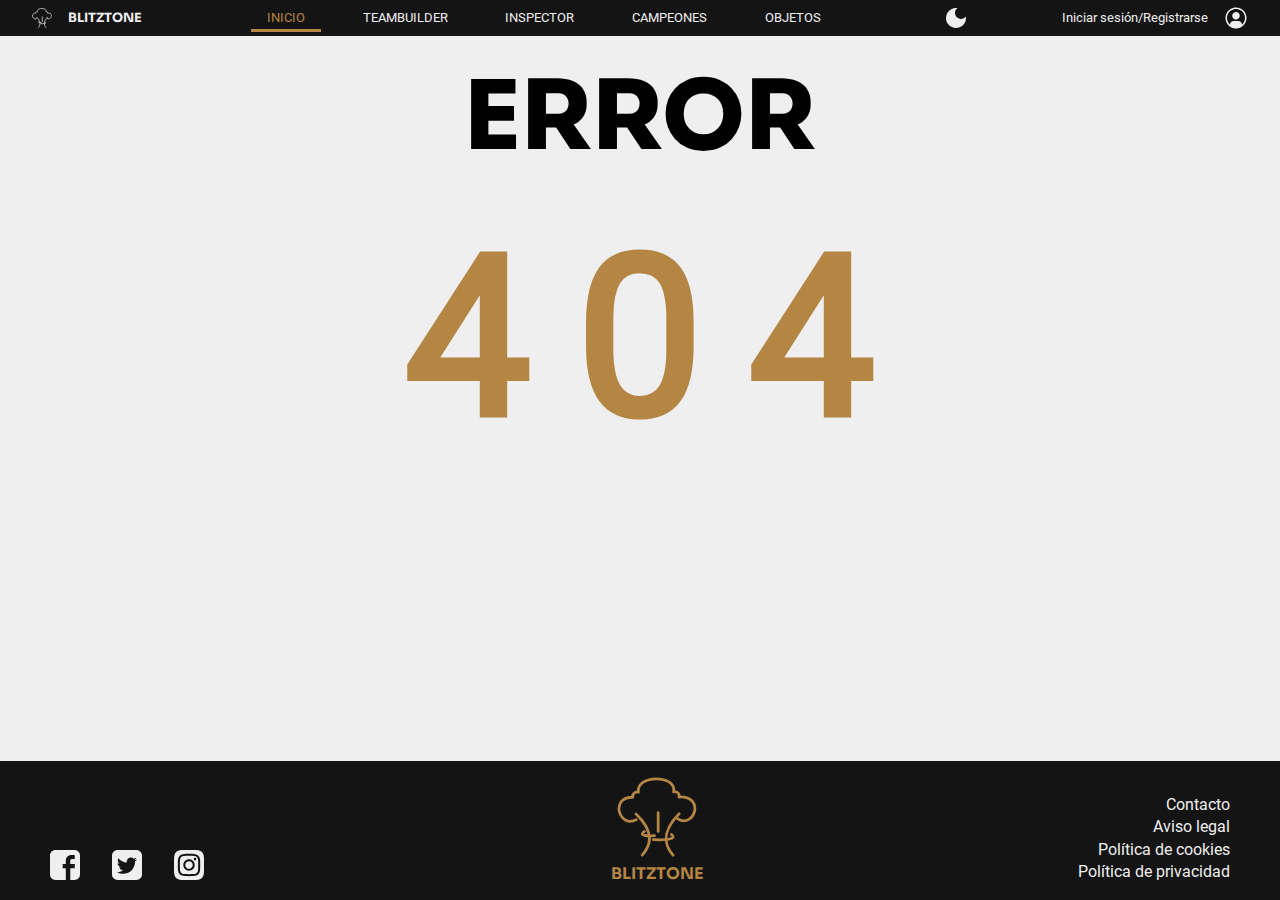
<file: error404.html>
<!doctype html>
<html lang="en">
<head>
    <meta charset="UTF-8">
    <meta name="viewport"
          content="width=device-width, user-scalable=no, initial-scale=1.0, maximum-scale=1.0, minimum-scale=1.0">
    <meta http-equiv="X-UA-Compatible" content="ie=edge">
    <title>Error 404</title>
    <link rel="stylesheet" href="/css/header.css">
    <link rel="stylesheet" href="/css/footer.css">
    <link id="stylesheet" rel="stylesheet" href="/css/error404-light.css">

</head>
<body>

    <header class="header">
        <div class="header__div">
            <img src="/img/logo.svg" alt="">
            <a href="/index.html">BLITZTONE</a>
        </div>
        <ul class="header__ul">
            <li class="ul__li ul__li--on"><a href="/index.html">INICIO</a></li>
            <li class="ul__li"><a href="">TEAMBUILDER</a></li>
            <li class="ul__li"><a href="">INSPECTOR</a></li>
            <li class="ul__li"><a href="/champions.html">CAMPEONES</a></li>
            <li class="ul__li"><a href="">OBJETOS</a></li>
        </ul>
        <svg class="header__dark" onclick="darkMode()" viewBox="0 0 18 18" fill="none" xmlns="http://www.w3.org/2000/svg">
            <path d="M9 0C7.21997 0 5.47991 0.527841 3.99987 1.51677C2.51983 2.50571 1.36628 3.91131 0.685088 5.55585C0.00389951 7.20038 -0.17433 9.00998 0.172937 10.7558C0.520204 12.5016 1.37737 14.1053 2.63604 15.364C3.89472 16.6226 5.49836 17.4798 7.24419 17.8271C8.99002 18.1743 10.7996 17.9961 12.4442 17.3149C14.0887 16.6337 15.4943 15.4802 16.4832 14.0001C17.4722 12.5201 18 10.78 18 9C18 8.54 17.96 8.08 17.9 7.64C17.4003 8.34066 16.7401 8.91146 15.9746 9.30465C15.2091 9.69784 14.3606 9.90198 13.5 9.9C12.3552 9.90003 11.24 9.53643 10.3152 8.86166C9.39041 8.18689 8.70385 7.23581 8.35454 6.14561C8.00523 5.05541 8.01123 3.88243 8.37167 2.79586C8.73211 1.70928 9.42836 0.765281 10.36 0.0999999C9.92 0.0399999 9.46 0 9 0V0Z"/>
        </svg>
        <div class="header__user">
            <span><a href="login.html">Iniciar sesión</a>/<a href="register.html">Registrarse</a></span>
            <svg class="user__icon" viewBox="0 0 31 31" fill="none" xmlns="http://www.w3.org/2000/svg">
                <path d="M15.5 7.75C14.542 7.75 13.6055 8.03408 12.809 8.56632C12.0124 9.09856 11.3916 9.85505 11.025 10.7401C10.6583 11.6252 10.5624 12.5991 10.7493 13.5387C10.9362 14.4783 11.3975 15.3414 12.075 16.0188C12.7524 16.6962 13.6154 17.1575 14.555 17.3444C15.4946 17.5313 16.4685 17.4354 17.3536 17.0688C18.2387 16.7022 18.9952 16.0813 19.5274 15.2848C20.0597 14.4882 20.3438 13.5518 20.3438 12.5938C20.3438 11.3091 19.8334 10.0771 18.9251 9.1687C18.0167 8.26032 16.7846 7.75 15.5 7.75Z" fill="#EFEFEF"/>
                <path d="M15.5 1.9375C12.8176 1.9375 10.1954 2.73293 7.96508 4.22319C5.73474 5.71346 3.9964 7.83163 2.96989 10.3099C1.94338 12.7881 1.67479 15.515 2.19811 18.1459C2.72142 20.7768 4.01312 23.1934 5.90987 25.0901C7.80662 26.9869 10.2232 28.2786 12.8541 28.8019C15.485 29.3252 18.2119 29.0566 20.6901 28.0301C23.1684 27.0036 25.2865 25.2653 26.7768 23.0349C28.2671 20.8046 29.0625 18.1824 29.0625 15.5C29.0584 11.9043 27.6282 8.45697 25.0856 5.9144C22.543 3.37182 19.0957 1.9416 15.5 1.9375ZM23.2423 24.1471C23.2229 22.8764 22.7052 21.6641 21.8007 20.7715C20.8961 19.8789 19.6771 19.3774 18.4063 19.375H12.5938C11.3229 19.3774 10.1039 19.8789 9.19934 20.7715C8.29477 21.6641 7.77706 22.8764 7.75776 24.1471C6.00099 22.5784 4.76212 20.5132 4.20519 18.2248C3.64826 15.9364 3.79954 13.5328 4.639 11.3323C5.47846 9.1318 6.9665 7.23818 8.90608 5.90217C10.8457 4.56617 13.1453 3.85081 15.5005 3.85081C17.8557 3.85081 20.1553 4.56617 22.0949 5.90217C24.0345 7.23818 25.5225 9.1318 26.362 11.3323C27.2014 13.5328 27.3527 15.9364 26.7958 18.2248C26.2389 20.5132 25 22.5784 23.2432 24.1471H23.2423Z" fill="#EFEFEF"/>
            </svg>
        </div>
    </header>

    <main>
        <h1 class="error">ERROR</h1>
        <section class="error">
            <span><span>4</span></span>
            <span>0</span>
            <span><span>4</span></span>
        </section>
    </main>

    <footer class="footer">
        <div class="footer__rrss">
            <svg viewBox="0 0 40 40" fill="none" xmlns="http://www.w3.org/2000/svg">
                <path d="M7.30376 0C3.2578 0 0 3.25779 0 7.30375V32.6962C0 36.7422 3.2578 40 7.30376 40H21.0663V24.3625H16.9313V18.7325H21.0663V13.9225C21.0663 10.1435 23.5094 6.67375 29.1375 6.67375C31.4162 6.67375 33.1013 6.89251 33.1013 6.89251L32.9688 12.15C32.9688 12.15 31.2502 12.1338 29.375 12.1338C27.3454 12.1338 27.02 13.0689 27.02 14.6213V18.7325H33.13L32.8638 24.3625H27.02V40H32.6962C36.7422 40 40 36.7422 40 32.6963V7.30379C40 3.25783 36.7422 3.99999e-05 32.6962 3.99999e-05H7.30372L7.30376 0Z" fill="#EFEFEF"/>
            </svg>
            <svg viewBox="0 0 40 40" fill="none" xmlns="http://www.w3.org/2000/svg">
                <path d="M33.3333 12.5521C32.3611 12.9861 31.3108 13.2812 30.1823 13.4375C31.3628 12.7431 32.1701 11.7274 32.6042 10.3906C31.4757 11.0503 30.3125 11.4931 29.1146 11.7188C28.0556 10.5729 26.7274 10 25.1302 10C23.6198 10 22.3307 10.5339 21.263 11.6016C20.1953 12.6693 19.6615 13.9583 19.6615 15.4688C19.6615 15.9722 19.7049 16.3889 19.7917 16.7188C17.5521 16.5972 15.4514 16.033 13.4896 15.026C11.5278 14.0191 9.86111 12.6736 8.48958 10.9896C7.98611 11.8576 7.73438 12.7778 7.73438 13.75C7.73438 15.7292 8.5243 17.2483 10.1042 18.3073C9.28819 18.2899 8.42014 18.0642 7.5 17.6302V17.6823C7.5 18.9844 7.93403 20.1432 8.80208 21.1589C9.67014 22.1745 10.7378 22.8038 12.0052 23.0469C11.5017 23.1858 11.059 23.2552 10.6771 23.2552C10.4514 23.2552 10.1128 23.2205 9.66146 23.151C10.026 24.2448 10.6727 25.1476 11.6016 25.8594C12.5304 26.5712 13.5851 26.9358 14.7656 26.9531C12.7517 28.5156 10.4861 29.2969 7.96875 29.2969C7.51736 29.2969 7.08333 29.2708 6.66667 29.2188C9.23611 30.8507 12.0312 31.6667 15.0521 31.6667C16.9965 31.6667 18.8194 31.3585 20.5208 30.7422C22.2222 30.1259 23.6806 29.3012 24.8958 28.2682C26.1111 27.2352 27.1571 26.046 28.0339 24.7005C28.9106 23.355 29.5616 21.9488 29.987 20.4818C30.4123 19.0148 30.625 17.5521 30.625 16.0938C30.625 15.7812 30.6163 15.5469 30.599 15.3906C31.6927 14.6094 32.6042 13.6632 33.3333 12.5521ZM40 7.5V32.5C40 34.566 39.2665 36.3325 37.7995 37.7995C36.3325 39.2665 34.566 40 32.5 40H7.5C5.43403 40 3.66753 39.2665 2.20052 37.7995C0.733507 36.3325 0 34.566 0 32.5V7.5C0 5.43403 0.733507 3.66753 2.20052 2.20052C3.66753 0.733507 5.43403 0 7.5 0H32.5C34.566 0 36.3325 0.733507 37.7995 2.20052C39.2665 3.66753 40 5.43403 40 7.5Z" fill="#EFEFEF"/>
            </svg>
            <svg viewBox="0 0 40 40" fill="none" xmlns="http://www.w3.org/2000/svg">
                <path d="M31.6374 11.236C31.39 10.5951 31.0108 10.013 30.5243 9.5273C30.0378 9.04159 29.4547 8.663 28.8128 8.41594C27.9272 8.08912 26.9922 7.91594 26.0482 7.90392C24.4776 7.83192 24.0048 7.81592 20.0322 7.81592C16.0596 7.81592 15.5888 7.83192 14.0222 7.90392C13.0782 7.91404 12.143 8.08657 11.2577 8.41394C9.9575 8.91395 8.93381 9.93799 8.43298 11.234C8.10443 12.1201 7.93215 13.0541 7.92013 13.9941C7.84801 15.5622 7.83398 16.0322 7.83398 20.0003C7.83398 23.9685 7.84801 24.4405 7.92013 26.0065C7.93014 26.9486 8.10443 27.8826 8.43097 28.7666C8.67855 29.4075 9.05779 29.9895 9.54428 30.4752C10.0308 30.9609 10.6137 31.3396 11.2557 31.5867C12.1431 31.9127 13.0787 32.0867 14.0202 32.0967C15.5888 32.1687 16.0596 32.1827 20.0342 32.1827C24.0088 32.1827 24.4816 32.1687 26.0502 32.0967C26.9943 32.0858 27.9295 31.9126 28.8148 31.5847C29.4567 31.3376 30.0396 30.9589 30.5261 30.4732C31.0126 29.9875 31.3919 29.4055 31.6394 28.7646C31.968 27.8826 32.1403 26.9486 32.1523 26.0045C32.2244 24.4385 32.2384 23.9685 32.2384 20.0003C32.2384 16.0322 32.2244 15.5622 32.1523 13.9961C32.1414 13.0535 31.9679 12.1198 31.6394 11.236H31.6374ZM20.0322 27.6306C19.0286 27.6306 18.0347 27.4332 17.1075 27.0498C16.1802 26.6663 15.3377 26.1043 14.628 25.3957C13.9183 24.6872 13.3554 23.8461 12.9713 22.9203C12.5872 21.9946 12.3895 21.0024 12.3895 20.0003C12.3895 18.9983 12.5872 18.0061 12.9713 17.0804C13.3554 16.1546 13.9183 15.3135 14.628 14.6049C15.3377 13.8964 16.1802 13.3343 17.1075 12.9509C18.0347 12.5674 19.0286 12.3701 20.0322 12.3701C22.0592 12.3701 24.0031 13.174 25.4364 14.6049C26.8697 16.0359 27.6749 17.9767 27.6749 20.0003C27.6749 22.024 26.8697 23.9648 25.4364 25.3957C24.0031 26.8267 22.0592 27.6306 20.0322 27.6306ZM27.9774 13.8501C27.5141 13.8346 27.0749 13.64 26.7526 13.3073C26.4304 12.9746 26.2502 12.5299 26.2502 12.0671C26.2502 11.6042 26.4304 11.1595 26.7526 10.8268C27.0749 10.4941 27.5141 10.2995 27.9774 10.284C28.4408 10.2981 28.8825 10.4915 29.2058 10.8233C29.529 11.1551 29.7104 11.5994 29.7117 12.0622C29.713 12.5251 29.5341 12.9703 29.2127 13.3039C28.8914 13.6375 28.4527 13.8334 27.9894 13.8501H27.9774Z" fill="#EFEFEF"/>
                <path d="M20.0325 15.0459C19.0511 15.0459 18.0917 15.3365 17.2757 15.8808C16.4596 16.4252 15.8236 17.1989 15.448 18.1042C15.0725 19.0094 14.9742 20.0056 15.1657 20.9666C15.3571 21.9276 15.8297 22.8103 16.5237 23.5032C17.2177 24.196 18.1019 24.6679 19.0645 24.859C20.027 25.0502 21.0248 24.9521 21.9315 24.5771C22.8382 24.2022 23.6132 23.5672 24.1585 22.7525C24.7037 21.9377 24.9948 20.9799 24.9948 20.0001C24.9948 18.6865 24.4722 17.4267 23.5421 16.4976C22.6119 15.5686 21.3503 15.0464 20.0345 15.0459H20.0325Z" fill="#EFEFEF"/>
                <path d="M39.9248 10.14C39.9068 8.59363 39.6222 7.06191 39.0834 5.612C38.6916 4.55193 38.0666 3.59307 37.2545 2.806C36.4663 1.99507 35.5058 1.37107 34.4439 0.98C32.9906 0.443306 31.456 0.159195 29.9066 0.14C27.3284 0.0279999 26.5571 0 20.0325 0C13.5119 0 12.7367 0.0239999 10.1605 0.14C8.60998 0.16 7.07549 0.442 5.62313 0.98C4.56141 1.37 3.59984 1.994 2.81257 2.806C2.00189 3.59424 1.37713 4.55275 0.983597 5.612C0.446106 7.06296 0.161536 8.59511 0.142231 10.142C0.0280457 12.716 0 13.488 0 20.002C0 26.516 0.0240392 27.288 0.142231 29.86C0.162264 31.406 0.444722 32.94 0.983597 34.39C1.37423 35.45 1.99925 36.41 2.81056 37.194C3.59939 38.0042 4.55967 38.6281 5.62113 39.02C7.07401 39.5582 8.60893 39.8424 10.1585 39.86C12.7347 39.978 13.5099 40 20.0325 40C26.5571 40 27.3304 39.976 29.9086 39.86C31.4574 39.8421 32.9917 39.558 34.4439 39.02C35.4981 38.6143 36.4556 37.9928 37.2546 37.1953C38.0537 36.3979 38.6766 35.4423 39.0834 34.39C39.6203 32.938 39.9048 31.406 39.9248 29.86C40.041 27.286 40.065 26.512 40.065 20C40.065 13.486 40.041 12.716 39.9248 10.14ZM34.8265 26.126C34.8028 27.3591 34.5691 28.5792 34.1354 29.734C33.7529 30.7211 33.1682 31.6175 32.4186 32.3659C31.6689 33.1143 30.771 33.6981 29.7823 34.08C28.6261 34.5122 27.4049 34.7455 26.1705 34.77C24.5819 34.844 24.0751 34.86 20.0325 34.86C15.99 34.86 15.4851 34.842 13.8966 34.77C12.6622 34.7454 11.4409 34.5121 10.2847 34.08C9.29557 33.6985 8.39722 33.1148 7.64724 32.3664C6.89727 31.618 6.31222 30.7213 5.92963 29.734C5.49647 28.579 5.26277 27.359 5.2385 26.126C5.16839 24.542 5.14836 24.036 5.14836 20C5.14836 15.964 5.16639 15.458 5.2385 13.874C5.26277 12.641 5.49647 11.421 5.92963 10.266C6.31212 9.27859 6.89712 8.38191 7.64711 7.63348C8.3971 6.88506 9.29551 6.30141 10.2847 5.92C11.4409 5.48776 12.6622 5.25446 13.8966 5.23C15.4851 5.156 15.994 5.14 20.0345 5.14C24.0751 5.14 24.5819 5.158 26.1705 5.23C27.4056 5.25392 28.6276 5.48724 29.7844 5.92C30.7727 6.3021 31.6702 6.88603 32.4194 7.6344C33.1687 8.38278 33.7532 9.2791 34.1354 10.266C34.5701 11.422 34.8025 12.64 34.8265 13.874C34.8987 15.458 34.9167 15.964 34.9167 20C34.9167 24.036 34.8987 24.54 34.8265 26.126Z" fill="#EFEFEF"/>
            </svg>
        </div>
        <div class="footer__name">
            <img src="/img/logo_dorado.svg" alt="">
            <span class="name__name">BLITZTONE</span>
        </div>
        <ul class="footer__links">
            <li>Contacto</li>
            <li>Aviso legal</li>
            <li>Política de cookies</li>
            <li>Política de privacidad</li>
        </ul>
    </footer>

    <script src="/js/dark-mode.js"></script>

</body>
</html>
</file>
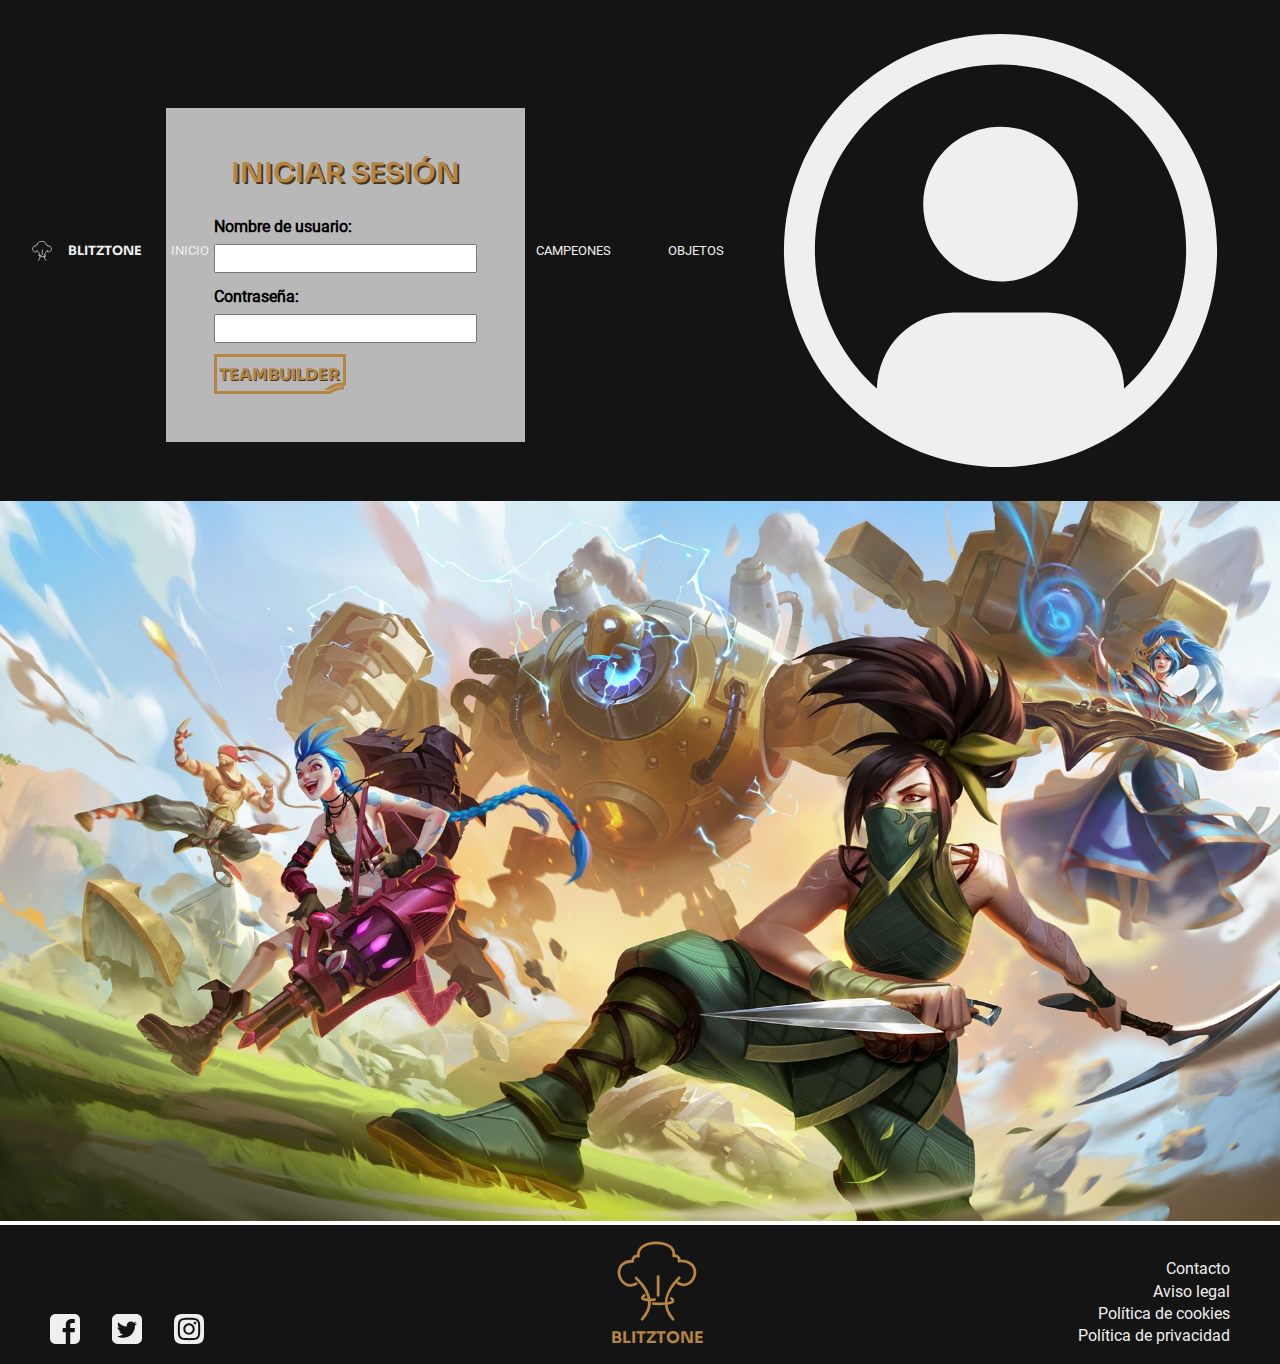
<file: login.html>
<!doctype html>
<html lang="en">
<head>
    <meta charset="UTF-8">
    <meta name="viewport"
          content="width=device-width, user-scalable=no, initial-scale=1.0, maximum-scale=1.0, minimum-scale=1.0">
    <meta http-equiv="X-UA-Compatible" content="ie=edge">
    <title>Login</title>
    <link rel="stylesheet" href="css/header.css">
    <link rel="stylesheet" href="css/footer.css">
    <link rel="stylesheet" href="css/login-light.css">
</head>
<body>

    <header class="header">
        <div class="header__div">
            <img src="/img/logo.svg" alt="">
            <a href="/index.html">BLITZTONE</a>
        </div>
        <ul class="header__ul">
            <li class="ul__li"><a href="">INICIO</a></li>
            <li class="ul__li"><a href="">TEAMBUILDER</a></li>
            <li class="ul__li"><a href="">INSPECTOR</a></li>
            <li class="ul__li"><a href="">CAMPEONES</a></li>
            <li class="ul__li"><a href="">OBJETOS</a></li>
        </ul>
        <svg class="header__user" viewBox="0 0 31 31" fill="none" xmlns="http://www.w3.org/2000/svg">
            <path d="M15.5 7.75C14.542 7.75 13.6055 8.03408 12.809 8.56632C12.0124 9.09856 11.3916 9.85505 11.025 10.7401C10.6583 11.6252 10.5624 12.5991 10.7493 13.5387C10.9362 14.4783 11.3975 15.3414 12.075 16.0188C12.7524 16.6962 13.6154 17.1575 14.555 17.3444C15.4946 17.5313 16.4685 17.4354 17.3536 17.0688C18.2387 16.7022 18.9952 16.0813 19.5274 15.2848C20.0597 14.4882 20.3438 13.5518 20.3438 12.5938C20.3438 11.3091 19.8334 10.0771 18.9251 9.1687C18.0167 8.26032 16.7846 7.75 15.5 7.75Z" fill="#EFEFEF"/>
            <path d="M15.5 1.9375C12.8176 1.9375 10.1954 2.73293 7.96508 4.22319C5.73474 5.71346 3.9964 7.83163 2.96989 10.3099C1.94338 12.7881 1.67479 15.515 2.19811 18.1459C2.72142 20.7768 4.01312 23.1934 5.90987 25.0901C7.80662 26.9869 10.2232 28.2786 12.8541 28.8019C15.485 29.3252 18.2119 29.0566 20.6901 28.0301C23.1684 27.0036 25.2865 25.2653 26.7768 23.0349C28.2671 20.8046 29.0625 18.1824 29.0625 15.5C29.0584 11.9043 27.6282 8.45697 25.0856 5.9144C22.543 3.37182 19.0957 1.9416 15.5 1.9375ZM23.2423 24.1471C23.2229 22.8764 22.7052 21.6641 21.8007 20.7715C20.8961 19.8789 19.6771 19.3774 18.4063 19.375H12.5938C11.3229 19.3774 10.1039 19.8789 9.19934 20.7715C8.29477 21.6641 7.77706 22.8764 7.75776 24.1471C6.00099 22.5784 4.76212 20.5132 4.20519 18.2248C3.64826 15.9364 3.79954 13.5328 4.639 11.3323C5.47846 9.1318 6.9665 7.23818 8.90608 5.90217C10.8457 4.56617 13.1453 3.85081 15.5005 3.85081C17.8557 3.85081 20.1553 4.56617 22.0949 5.90217C24.0345 7.23818 25.5225 9.1318 26.362 11.3323C27.2014 13.5328 27.3527 15.9364 26.7958 18.2248C26.2389 20.5132 25 22.5784 23.2432 24.1471H23.2423Z" fill="#EFEFEF"/>
        </svg>
    </header>

    <main>
        <img class="background" src="img/fondo-login.png" alt="">
        <form class="form" action="">
            <fieldset>
                <legend>INICIAR SESIÓN</legend>
                <label for="name">
                    Nombre de usuario:
                    <input type="text" id="name" required>
                </label>
                <label for="password">
                    Contraseña:
                    <input type="password" id="password" required>
                </label>
                <div class="form__button">
                    <img src="img/boton.svg" alt="">
                    <span>TEAMBUILDER</span>
                </div>
            </fieldset>
        </form>
    </main>

    <footer class="footer">
        <div class="footer__rrss">
            <svg viewBox="0 0 40 40" fill="none" xmlns="http://www.w3.org/2000/svg">
                <path d="M7.30376 0C3.2578 0 0 3.25779 0 7.30375V32.6962C0 36.7422 3.2578 40 7.30376 40H21.0663V24.3625H16.9313V18.7325H21.0663V13.9225C21.0663 10.1435 23.5094 6.67375 29.1375 6.67375C31.4162 6.67375 33.1013 6.89251 33.1013 6.89251L32.9688 12.15C32.9688 12.15 31.2502 12.1338 29.375 12.1338C27.3454 12.1338 27.02 13.0689 27.02 14.6213V18.7325H33.13L32.8638 24.3625H27.02V40H32.6962C36.7422 40 40 36.7422 40 32.6963V7.30379C40 3.25783 36.7422 3.99999e-05 32.6962 3.99999e-05H7.30372L7.30376 0Z" fill="#EFEFEF"/>
            </svg>
            <svg viewBox="0 0 40 40" fill="none" xmlns="http://www.w3.org/2000/svg">
                <path d="M33.3333 12.5521C32.3611 12.9861 31.3108 13.2812 30.1823 13.4375C31.3628 12.7431 32.1701 11.7274 32.6042 10.3906C31.4757 11.0503 30.3125 11.4931 29.1146 11.7188C28.0556 10.5729 26.7274 10 25.1302 10C23.6198 10 22.3307 10.5339 21.263 11.6016C20.1953 12.6693 19.6615 13.9583 19.6615 15.4688C19.6615 15.9722 19.7049 16.3889 19.7917 16.7188C17.5521 16.5972 15.4514 16.033 13.4896 15.026C11.5278 14.0191 9.86111 12.6736 8.48958 10.9896C7.98611 11.8576 7.73438 12.7778 7.73438 13.75C7.73438 15.7292 8.5243 17.2483 10.1042 18.3073C9.28819 18.2899 8.42014 18.0642 7.5 17.6302V17.6823C7.5 18.9844 7.93403 20.1432 8.80208 21.1589C9.67014 22.1745 10.7378 22.8038 12.0052 23.0469C11.5017 23.1858 11.059 23.2552 10.6771 23.2552C10.4514 23.2552 10.1128 23.2205 9.66146 23.151C10.026 24.2448 10.6727 25.1476 11.6016 25.8594C12.5304 26.5712 13.5851 26.9358 14.7656 26.9531C12.7517 28.5156 10.4861 29.2969 7.96875 29.2969C7.51736 29.2969 7.08333 29.2708 6.66667 29.2188C9.23611 30.8507 12.0312 31.6667 15.0521 31.6667C16.9965 31.6667 18.8194 31.3585 20.5208 30.7422C22.2222 30.1259 23.6806 29.3012 24.8958 28.2682C26.1111 27.2352 27.1571 26.046 28.0339 24.7005C28.9106 23.355 29.5616 21.9488 29.987 20.4818C30.4123 19.0148 30.625 17.5521 30.625 16.0938C30.625 15.7812 30.6163 15.5469 30.599 15.3906C31.6927 14.6094 32.6042 13.6632 33.3333 12.5521ZM40 7.5V32.5C40 34.566 39.2665 36.3325 37.7995 37.7995C36.3325 39.2665 34.566 40 32.5 40H7.5C5.43403 40 3.66753 39.2665 2.20052 37.7995C0.733507 36.3325 0 34.566 0 32.5V7.5C0 5.43403 0.733507 3.66753 2.20052 2.20052C3.66753 0.733507 5.43403 0 7.5 0H32.5C34.566 0 36.3325 0.733507 37.7995 2.20052C39.2665 3.66753 40 5.43403 40 7.5Z" fill="#EFEFEF"/>
            </svg>
            <svg viewBox="0 0 40 40" fill="none" xmlns="http://www.w3.org/2000/svg">
                <path d="M31.6374 11.236C31.39 10.5951 31.0108 10.013 30.5243 9.5273C30.0378 9.04159 29.4547 8.663 28.8128 8.41594C27.9272 8.08912 26.9922 7.91594 26.0482 7.90392C24.4776 7.83192 24.0048 7.81592 20.0322 7.81592C16.0596 7.81592 15.5888 7.83192 14.0222 7.90392C13.0782 7.91404 12.143 8.08657 11.2577 8.41394C9.9575 8.91395 8.93381 9.93799 8.43298 11.234C8.10443 12.1201 7.93215 13.0541 7.92013 13.9941C7.84801 15.5622 7.83398 16.0322 7.83398 20.0003C7.83398 23.9685 7.84801 24.4405 7.92013 26.0065C7.93014 26.9486 8.10443 27.8826 8.43097 28.7666C8.67855 29.4075 9.05779 29.9895 9.54428 30.4752C10.0308 30.9609 10.6137 31.3396 11.2557 31.5867C12.1431 31.9127 13.0787 32.0867 14.0202 32.0967C15.5888 32.1687 16.0596 32.1827 20.0342 32.1827C24.0088 32.1827 24.4816 32.1687 26.0502 32.0967C26.9943 32.0858 27.9295 31.9126 28.8148 31.5847C29.4567 31.3376 30.0396 30.9589 30.5261 30.4732C31.0126 29.9875 31.3919 29.4055 31.6394 28.7646C31.968 27.8826 32.1403 26.9486 32.1523 26.0045C32.2244 24.4385 32.2384 23.9685 32.2384 20.0003C32.2384 16.0322 32.2244 15.5622 32.1523 13.9961C32.1414 13.0535 31.9679 12.1198 31.6394 11.236H31.6374ZM20.0322 27.6306C19.0286 27.6306 18.0347 27.4332 17.1075 27.0498C16.1802 26.6663 15.3377 26.1043 14.628 25.3957C13.9183 24.6872 13.3554 23.8461 12.9713 22.9203C12.5872 21.9946 12.3895 21.0024 12.3895 20.0003C12.3895 18.9983 12.5872 18.0061 12.9713 17.0804C13.3554 16.1546 13.9183 15.3135 14.628 14.6049C15.3377 13.8964 16.1802 13.3343 17.1075 12.9509C18.0347 12.5674 19.0286 12.3701 20.0322 12.3701C22.0592 12.3701 24.0031 13.174 25.4364 14.6049C26.8697 16.0359 27.6749 17.9767 27.6749 20.0003C27.6749 22.024 26.8697 23.9648 25.4364 25.3957C24.0031 26.8267 22.0592 27.6306 20.0322 27.6306ZM27.9774 13.8501C27.5141 13.8346 27.0749 13.64 26.7526 13.3073C26.4304 12.9746 26.2502 12.5299 26.2502 12.0671C26.2502 11.6042 26.4304 11.1595 26.7526 10.8268C27.0749 10.4941 27.5141 10.2995 27.9774 10.284C28.4408 10.2981 28.8825 10.4915 29.2058 10.8233C29.529 11.1551 29.7104 11.5994 29.7117 12.0622C29.713 12.5251 29.5341 12.9703 29.2127 13.3039C28.8914 13.6375 28.4527 13.8334 27.9894 13.8501H27.9774Z" fill="#EFEFEF"/>
                <path d="M20.0325 15.0459C19.0511 15.0459 18.0917 15.3365 17.2757 15.8808C16.4596 16.4252 15.8236 17.1989 15.448 18.1042C15.0725 19.0094 14.9742 20.0056 15.1657 20.9666C15.3571 21.9276 15.8297 22.8103 16.5237 23.5032C17.2177 24.196 18.1019 24.6679 19.0645 24.859C20.027 25.0502 21.0248 24.9521 21.9315 24.5771C22.8382 24.2022 23.6132 23.5672 24.1585 22.7525C24.7037 21.9377 24.9948 20.9799 24.9948 20.0001C24.9948 18.6865 24.4722 17.4267 23.5421 16.4976C22.6119 15.5686 21.3503 15.0464 20.0345 15.0459H20.0325Z" fill="#EFEFEF"/>
                <path d="M39.9248 10.14C39.9068 8.59363 39.6222 7.06191 39.0834 5.612C38.6916 4.55193 38.0666 3.59307 37.2545 2.806C36.4663 1.99507 35.5058 1.37107 34.4439 0.98C32.9906 0.443306 31.456 0.159195 29.9066 0.14C27.3284 0.0279999 26.5571 0 20.0325 0C13.5119 0 12.7367 0.0239999 10.1605 0.14C8.60998 0.16 7.07549 0.442 5.62313 0.98C4.56141 1.37 3.59984 1.994 2.81257 2.806C2.00189 3.59424 1.37713 4.55275 0.983597 5.612C0.446106 7.06296 0.161536 8.59511 0.142231 10.142C0.0280457 12.716 0 13.488 0 20.002C0 26.516 0.0240392 27.288 0.142231 29.86C0.162264 31.406 0.444722 32.94 0.983597 34.39C1.37423 35.45 1.99925 36.41 2.81056 37.194C3.59939 38.0042 4.55967 38.6281 5.62113 39.02C7.07401 39.5582 8.60893 39.8424 10.1585 39.86C12.7347 39.978 13.5099 40 20.0325 40C26.5571 40 27.3304 39.976 29.9086 39.86C31.4574 39.8421 32.9917 39.558 34.4439 39.02C35.4981 38.6143 36.4556 37.9928 37.2546 37.1953C38.0537 36.3979 38.6766 35.4423 39.0834 34.39C39.6203 32.938 39.9048 31.406 39.9248 29.86C40.041 27.286 40.065 26.512 40.065 20C40.065 13.486 40.041 12.716 39.9248 10.14ZM34.8265 26.126C34.8028 27.3591 34.5691 28.5792 34.1354 29.734C33.7529 30.7211 33.1682 31.6175 32.4186 32.3659C31.6689 33.1143 30.771 33.6981 29.7823 34.08C28.6261 34.5122 27.4049 34.7455 26.1705 34.77C24.5819 34.844 24.0751 34.86 20.0325 34.86C15.99 34.86 15.4851 34.842 13.8966 34.77C12.6622 34.7454 11.4409 34.5121 10.2847 34.08C9.29557 33.6985 8.39722 33.1148 7.64724 32.3664C6.89727 31.618 6.31222 30.7213 5.92963 29.734C5.49647 28.579 5.26277 27.359 5.2385 26.126C5.16839 24.542 5.14836 24.036 5.14836 20C5.14836 15.964 5.16639 15.458 5.2385 13.874C5.26277 12.641 5.49647 11.421 5.92963 10.266C6.31212 9.27859 6.89712 8.38191 7.64711 7.63348C8.3971 6.88506 9.29551 6.30141 10.2847 5.92C11.4409 5.48776 12.6622 5.25446 13.8966 5.23C15.4851 5.156 15.994 5.14 20.0345 5.14C24.0751 5.14 24.5819 5.158 26.1705 5.23C27.4056 5.25392 28.6276 5.48724 29.7844 5.92C30.7727 6.3021 31.6702 6.88603 32.4194 7.6344C33.1687 8.38278 33.7532 9.2791 34.1354 10.266C34.5701 11.422 34.8025 12.64 34.8265 13.874C34.8987 15.458 34.9167 15.964 34.9167 20C34.9167 24.036 34.8987 24.54 34.8265 26.126Z" fill="#EFEFEF"/>
            </svg>

        </div>
        <div class="footer__name">
            <img src="/img/logo_dorado.svg" alt="">
            <span class="name__name">BLITZTONE</span>
        </div>
        <ul class="footer__links">
            <li>Contacto</li>
            <li>Aviso legal</li>
            <li>Política de cookies</li>
            <li>Política de privacidad</li>
        </ul>
    </footer>

</body>
</html>
</file>
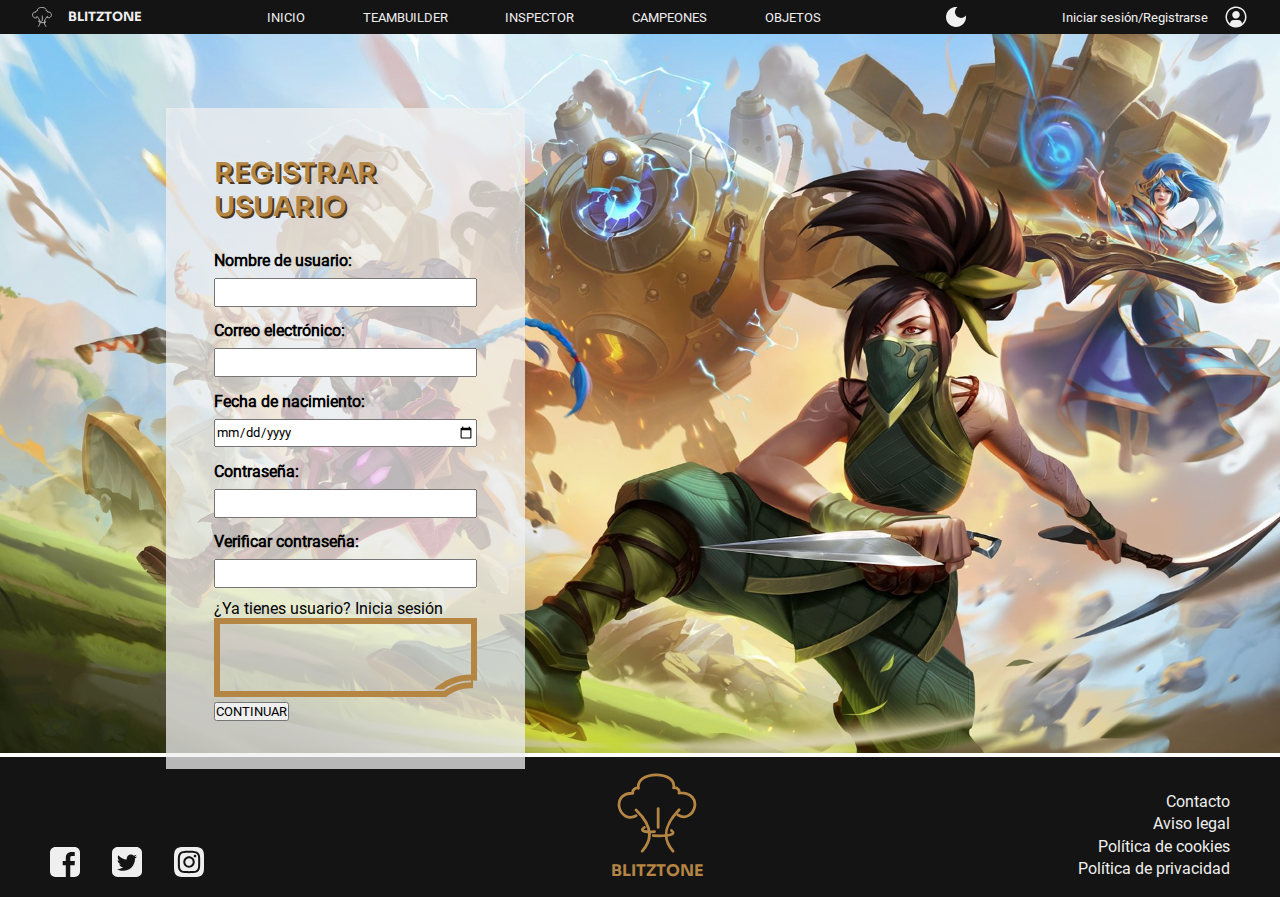
<file: register.html>
<!doctype html>
<html lang="en">
<head>
    <meta charset="UTF-8">
    <meta name="viewport"
          content="width=device-width, user-scalable=no, initial-scale=1.0, maximum-scale=1.0, minimum-scale=1.0">
    <meta http-equiv="X-UA-Compatible" content="ie=edge">
    <title>Registro</title>
    <link rel="stylesheet" href="/css/header.css">
    <link rel="stylesheet" href="/css/footer.css">
    <link id="stylesheet" rel="stylesheet" href="/css/login-light.css">
</head>
<body>

    <header class="header">
        <div class="header__div">
            <img src="/img/logo.svg" alt="">
            <a href="/index.html">BLITZTONE</a>
        </div>
        <ul class="header__ul">
            <li class="ul__li"><a href="/index.html">INICIO</a></li>
            <li class="ul__li"><a href="">TEAMBUILDER</a></li>
            <li class="ul__li"><a href="">INSPECTOR</a></li>
            <li class="ul__li"><a href="/champions.html">CAMPEONES</a></li>
            <li class="ul__li"><a href="">OBJETOS</a></li>
        </ul>
        <svg class="header__dark" onclick="darkMode()" viewBox="0 0 18 18" fill="none" xmlns="http://www.w3.org/2000/svg">
            <path d="M9 0C7.21997 0 5.47991 0.527841 3.99987 1.51677C2.51983 2.50571 1.36628 3.91131 0.685088 5.55585C0.00389951 7.20038 -0.17433 9.00998 0.172937 10.7558C0.520204 12.5016 1.37737 14.1053 2.63604 15.364C3.89472 16.6226 5.49836 17.4798 7.24419 17.8271C8.99002 18.1743 10.7996 17.9961 12.4442 17.3149C14.0887 16.6337 15.4943 15.4802 16.4832 14.0001C17.4722 12.5201 18 10.78 18 9C18 8.54 17.96 8.08 17.9 7.64C17.4003 8.34066 16.7401 8.91146 15.9746 9.30465C15.2091 9.69784 14.3606 9.90198 13.5 9.9C12.3552 9.90003 11.24 9.53643 10.3152 8.86166C9.39041 8.18689 8.70385 7.23581 8.35454 6.14561C8.00523 5.05541 8.01123 3.88243 8.37167 2.79586C8.73211 1.70928 9.42836 0.765281 10.36 0.0999999C9.92 0.0399999 9.46 0 9 0V0Z"/>
        </svg>
        <div class="header__user">
            <span><a href="login.html">Iniciar sesión</a>/<a href="register.html">Registrarse</a></span>
            <svg class="user__icon" viewBox="0 0 31 31" fill="none" xmlns="http://www.w3.org/2000/svg">
                <path d="M15.5 7.75C14.542 7.75 13.6055 8.03408 12.809 8.56632C12.0124 9.09856 11.3916 9.85505 11.025 10.7401C10.6583 11.6252 10.5624 12.5991 10.7493 13.5387C10.9362 14.4783 11.3975 15.3414 12.075 16.0188C12.7524 16.6962 13.6154 17.1575 14.555 17.3444C15.4946 17.5313 16.4685 17.4354 17.3536 17.0688C18.2387 16.7022 18.9952 16.0813 19.5274 15.2848C20.0597 14.4882 20.3438 13.5518 20.3438 12.5938C20.3438 11.3091 19.8334 10.0771 18.9251 9.1687C18.0167 8.26032 16.7846 7.75 15.5 7.75Z" fill="#EFEFEF"/>
                <path d="M15.5 1.9375C12.8176 1.9375 10.1954 2.73293 7.96508 4.22319C5.73474 5.71346 3.9964 7.83163 2.96989 10.3099C1.94338 12.7881 1.67479 15.515 2.19811 18.1459C2.72142 20.7768 4.01312 23.1934 5.90987 25.0901C7.80662 26.9869 10.2232 28.2786 12.8541 28.8019C15.485 29.3252 18.2119 29.0566 20.6901 28.0301C23.1684 27.0036 25.2865 25.2653 26.7768 23.0349C28.2671 20.8046 29.0625 18.1824 29.0625 15.5C29.0584 11.9043 27.6282 8.45697 25.0856 5.9144C22.543 3.37182 19.0957 1.9416 15.5 1.9375ZM23.2423 24.1471C23.2229 22.8764 22.7052 21.6641 21.8007 20.7715C20.8961 19.8789 19.6771 19.3774 18.4063 19.375H12.5938C11.3229 19.3774 10.1039 19.8789 9.19934 20.7715C8.29477 21.6641 7.77706 22.8764 7.75776 24.1471C6.00099 22.5784 4.76212 20.5132 4.20519 18.2248C3.64826 15.9364 3.79954 13.5328 4.639 11.3323C5.47846 9.1318 6.9665 7.23818 8.90608 5.90217C10.8457 4.56617 13.1453 3.85081 15.5005 3.85081C17.8557 3.85081 20.1553 4.56617 22.0949 5.90217C24.0345 7.23818 25.5225 9.1318 26.362 11.3323C27.2014 13.5328 27.3527 15.9364 26.7958 18.2248C26.2389 20.5132 25 22.5784 23.2432 24.1471H23.2423Z" fill="#EFEFEF"/>
            </svg>
        </div>
    </header>

    <main>
        <img class="background" src="/img/fondo-login.png" alt="">
        <form class="form" action="">
            <fieldset>
                <legend>REGISTRAR USUARIO</legend>
                <label for="name">
                    Nombre de usuario:
                    <input type="text" id="name" required>
                </label>
                <label for="email">
                    Correo electrónico:
                    <input type="email" id="email" required>
                </label>
                <label for="date">
                    Fecha de nacimiento:
                    <input type="date" id="date" required>
                </label>
                <label for="password">
                    Contraseña:
                    <input type="password" id="password" required>
                </label>
                <label for="verify-password">
                    Verificar contraseña:
                    <input type="password" id="verify-password" required>
                </label>
                <div class="form__footer">
                    <p>¿Ya tienes usuario? <a href="/login.html">Inicia sesión</a></p>
                    <div class="footer__button">
                        <img src="/img/boton.svg" alt="">
                        <button onclick="validarRegistro()">CONTINUAR</button>
                    </div>
                </div>
            </fieldset>
        </form>
    </main>

    <footer class="footer">
        <div class="footer__rrss">
            <svg viewBox="0 0 40 40" fill="none" xmlns="http://www.w3.org/2000/svg">
                <path d="M7.30376 0C3.2578 0 0 3.25779 0 7.30375V32.6962C0 36.7422 3.2578 40 7.30376 40H21.0663V24.3625H16.9313V18.7325H21.0663V13.9225C21.0663 10.1435 23.5094 6.67375 29.1375 6.67375C31.4162 6.67375 33.1013 6.89251 33.1013 6.89251L32.9688 12.15C32.9688 12.15 31.2502 12.1338 29.375 12.1338C27.3454 12.1338 27.02 13.0689 27.02 14.6213V18.7325H33.13L32.8638 24.3625H27.02V40H32.6962C36.7422 40 40 36.7422 40 32.6963V7.30379C40 3.25783 36.7422 3.99999e-05 32.6962 3.99999e-05H7.30372L7.30376 0Z" fill="#EFEFEF"/>
            </svg>
            <svg viewBox="0 0 40 40" fill="none" xmlns="http://www.w3.org/2000/svg">
                <path d="M33.3333 12.5521C32.3611 12.9861 31.3108 13.2812 30.1823 13.4375C31.3628 12.7431 32.1701 11.7274 32.6042 10.3906C31.4757 11.0503 30.3125 11.4931 29.1146 11.7188C28.0556 10.5729 26.7274 10 25.1302 10C23.6198 10 22.3307 10.5339 21.263 11.6016C20.1953 12.6693 19.6615 13.9583 19.6615 15.4688C19.6615 15.9722 19.7049 16.3889 19.7917 16.7188C17.5521 16.5972 15.4514 16.033 13.4896 15.026C11.5278 14.0191 9.86111 12.6736 8.48958 10.9896C7.98611 11.8576 7.73438 12.7778 7.73438 13.75C7.73438 15.7292 8.5243 17.2483 10.1042 18.3073C9.28819 18.2899 8.42014 18.0642 7.5 17.6302V17.6823C7.5 18.9844 7.93403 20.1432 8.80208 21.1589C9.67014 22.1745 10.7378 22.8038 12.0052 23.0469C11.5017 23.1858 11.059 23.2552 10.6771 23.2552C10.4514 23.2552 10.1128 23.2205 9.66146 23.151C10.026 24.2448 10.6727 25.1476 11.6016 25.8594C12.5304 26.5712 13.5851 26.9358 14.7656 26.9531C12.7517 28.5156 10.4861 29.2969 7.96875 29.2969C7.51736 29.2969 7.08333 29.2708 6.66667 29.2188C9.23611 30.8507 12.0312 31.6667 15.0521 31.6667C16.9965 31.6667 18.8194 31.3585 20.5208 30.7422C22.2222 30.1259 23.6806 29.3012 24.8958 28.2682C26.1111 27.2352 27.1571 26.046 28.0339 24.7005C28.9106 23.355 29.5616 21.9488 29.987 20.4818C30.4123 19.0148 30.625 17.5521 30.625 16.0938C30.625 15.7812 30.6163 15.5469 30.599 15.3906C31.6927 14.6094 32.6042 13.6632 33.3333 12.5521ZM40 7.5V32.5C40 34.566 39.2665 36.3325 37.7995 37.7995C36.3325 39.2665 34.566 40 32.5 40H7.5C5.43403 40 3.66753 39.2665 2.20052 37.7995C0.733507 36.3325 0 34.566 0 32.5V7.5C0 5.43403 0.733507 3.66753 2.20052 2.20052C3.66753 0.733507 5.43403 0 7.5 0H32.5C34.566 0 36.3325 0.733507 37.7995 2.20052C39.2665 3.66753 40 5.43403 40 7.5Z" fill="#EFEFEF"/>
            </svg>
            <svg viewBox="0 0 40 40" fill="none" xmlns="http://www.w3.org/2000/svg">
                <path d="M31.6374 11.236C31.39 10.5951 31.0108 10.013 30.5243 9.5273C30.0378 9.04159 29.4547 8.663 28.8128 8.41594C27.9272 8.08912 26.9922 7.91594 26.0482 7.90392C24.4776 7.83192 24.0048 7.81592 20.0322 7.81592C16.0596 7.81592 15.5888 7.83192 14.0222 7.90392C13.0782 7.91404 12.143 8.08657 11.2577 8.41394C9.9575 8.91395 8.93381 9.93799 8.43298 11.234C8.10443 12.1201 7.93215 13.0541 7.92013 13.9941C7.84801 15.5622 7.83398 16.0322 7.83398 20.0003C7.83398 23.9685 7.84801 24.4405 7.92013 26.0065C7.93014 26.9486 8.10443 27.8826 8.43097 28.7666C8.67855 29.4075 9.05779 29.9895 9.54428 30.4752C10.0308 30.9609 10.6137 31.3396 11.2557 31.5867C12.1431 31.9127 13.0787 32.0867 14.0202 32.0967C15.5888 32.1687 16.0596 32.1827 20.0342 32.1827C24.0088 32.1827 24.4816 32.1687 26.0502 32.0967C26.9943 32.0858 27.9295 31.9126 28.8148 31.5847C29.4567 31.3376 30.0396 30.9589 30.5261 30.4732C31.0126 29.9875 31.3919 29.4055 31.6394 28.7646C31.968 27.8826 32.1403 26.9486 32.1523 26.0045C32.2244 24.4385 32.2384 23.9685 32.2384 20.0003C32.2384 16.0322 32.2244 15.5622 32.1523 13.9961C32.1414 13.0535 31.9679 12.1198 31.6394 11.236H31.6374ZM20.0322 27.6306C19.0286 27.6306 18.0347 27.4332 17.1075 27.0498C16.1802 26.6663 15.3377 26.1043 14.628 25.3957C13.9183 24.6872 13.3554 23.8461 12.9713 22.9203C12.5872 21.9946 12.3895 21.0024 12.3895 20.0003C12.3895 18.9983 12.5872 18.0061 12.9713 17.0804C13.3554 16.1546 13.9183 15.3135 14.628 14.6049C15.3377 13.8964 16.1802 13.3343 17.1075 12.9509C18.0347 12.5674 19.0286 12.3701 20.0322 12.3701C22.0592 12.3701 24.0031 13.174 25.4364 14.6049C26.8697 16.0359 27.6749 17.9767 27.6749 20.0003C27.6749 22.024 26.8697 23.9648 25.4364 25.3957C24.0031 26.8267 22.0592 27.6306 20.0322 27.6306ZM27.9774 13.8501C27.5141 13.8346 27.0749 13.64 26.7526 13.3073C26.4304 12.9746 26.2502 12.5299 26.2502 12.0671C26.2502 11.6042 26.4304 11.1595 26.7526 10.8268C27.0749 10.4941 27.5141 10.2995 27.9774 10.284C28.4408 10.2981 28.8825 10.4915 29.2058 10.8233C29.529 11.1551 29.7104 11.5994 29.7117 12.0622C29.713 12.5251 29.5341 12.9703 29.2127 13.3039C28.8914 13.6375 28.4527 13.8334 27.9894 13.8501H27.9774Z" fill="#EFEFEF"/>
                <path d="M20.0325 15.0459C19.0511 15.0459 18.0917 15.3365 17.2757 15.8808C16.4596 16.4252 15.8236 17.1989 15.448 18.1042C15.0725 19.0094 14.9742 20.0056 15.1657 20.9666C15.3571 21.9276 15.8297 22.8103 16.5237 23.5032C17.2177 24.196 18.1019 24.6679 19.0645 24.859C20.027 25.0502 21.0248 24.9521 21.9315 24.5771C22.8382 24.2022 23.6132 23.5672 24.1585 22.7525C24.7037 21.9377 24.9948 20.9799 24.9948 20.0001C24.9948 18.6865 24.4722 17.4267 23.5421 16.4976C22.6119 15.5686 21.3503 15.0464 20.0345 15.0459H20.0325Z" fill="#EFEFEF"/>
                <path d="M39.9248 10.14C39.9068 8.59363 39.6222 7.06191 39.0834 5.612C38.6916 4.55193 38.0666 3.59307 37.2545 2.806C36.4663 1.99507 35.5058 1.37107 34.4439 0.98C32.9906 0.443306 31.456 0.159195 29.9066 0.14C27.3284 0.0279999 26.5571 0 20.0325 0C13.5119 0 12.7367 0.0239999 10.1605 0.14C8.60998 0.16 7.07549 0.442 5.62313 0.98C4.56141 1.37 3.59984 1.994 2.81257 2.806C2.00189 3.59424 1.37713 4.55275 0.983597 5.612C0.446106 7.06296 0.161536 8.59511 0.142231 10.142C0.0280457 12.716 0 13.488 0 20.002C0 26.516 0.0240392 27.288 0.142231 29.86C0.162264 31.406 0.444722 32.94 0.983597 34.39C1.37423 35.45 1.99925 36.41 2.81056 37.194C3.59939 38.0042 4.55967 38.6281 5.62113 39.02C7.07401 39.5582 8.60893 39.8424 10.1585 39.86C12.7347 39.978 13.5099 40 20.0325 40C26.5571 40 27.3304 39.976 29.9086 39.86C31.4574 39.8421 32.9917 39.558 34.4439 39.02C35.4981 38.6143 36.4556 37.9928 37.2546 37.1953C38.0537 36.3979 38.6766 35.4423 39.0834 34.39C39.6203 32.938 39.9048 31.406 39.9248 29.86C40.041 27.286 40.065 26.512 40.065 20C40.065 13.486 40.041 12.716 39.9248 10.14ZM34.8265 26.126C34.8028 27.3591 34.5691 28.5792 34.1354 29.734C33.7529 30.7211 33.1682 31.6175 32.4186 32.3659C31.6689 33.1143 30.771 33.6981 29.7823 34.08C28.6261 34.5122 27.4049 34.7455 26.1705 34.77C24.5819 34.844 24.0751 34.86 20.0325 34.86C15.99 34.86 15.4851 34.842 13.8966 34.77C12.6622 34.7454 11.4409 34.5121 10.2847 34.08C9.29557 33.6985 8.39722 33.1148 7.64724 32.3664C6.89727 31.618 6.31222 30.7213 5.92963 29.734C5.49647 28.579 5.26277 27.359 5.2385 26.126C5.16839 24.542 5.14836 24.036 5.14836 20C5.14836 15.964 5.16639 15.458 5.2385 13.874C5.26277 12.641 5.49647 11.421 5.92963 10.266C6.31212 9.27859 6.89712 8.38191 7.64711 7.63348C8.3971 6.88506 9.29551 6.30141 10.2847 5.92C11.4409 5.48776 12.6622 5.25446 13.8966 5.23C15.4851 5.156 15.994 5.14 20.0345 5.14C24.0751 5.14 24.5819 5.158 26.1705 5.23C27.4056 5.25392 28.6276 5.48724 29.7844 5.92C30.7727 6.3021 31.6702 6.88603 32.4194 7.6344C33.1687 8.38278 33.7532 9.2791 34.1354 10.266C34.5701 11.422 34.8025 12.64 34.8265 13.874C34.8987 15.458 34.9167 15.964 34.9167 20C34.9167 24.036 34.8987 24.54 34.8265 26.126Z" fill="#EFEFEF"/>
            </svg>

        </div>
        <div class="footer__name">
            <img src="/img/logo_dorado.svg" alt="">
            <span class="name__name">BLITZTONE</span>
        </div>
        <ul class="footer__links">
            <li>Contacto</li>
            <li>Aviso legal</li>
            <li>Política de cookies</li>
            <li>Política de privacidad</li>
        </ul>
    </footer>

    <script src="/js/register.js"></script>
    <script src="/js/dark-mode.js"></script>

</body>
</html>
</file>
<file: css/header.css>
:root {
    --black: #141414;
    --blacky: #242424;
    --white: #EFEFEF;
    --gold: #B48543;
    --goldShadow: #49361B;
    --goldShadowDark: #745A36;
    --grey: #D9D9D9;
    --dark-grey: #444444;
}

@font-face {
    font-family: Roboto;
    src: url("/font/Roboto-Regular.ttf") format("truetype");
}

@font-face {
    font-family: Sora;
    src: url("/font/Sora-VariableFont_wght.ttf") format("truetype");
}

* {
    padding: 0;
    margin: 0;
    box-sizing: border-box;
    font-family: Roboto, sans-serif;
}

.header {
    background-color: var(--black);
    color: var(--white);
    display: flex;
    padding: 0.2rem 2rem;
    justify-content: space-between;
    font-size: 0.8rem;
}

.header__div {
    display: flex;
    align-items: center;
}

.header__div > img {
    height: 20px;
    margin-right: 1rem;
}

.header__div > a {
    font-family: Sora, sans-serif;
    font-weight: bold;
}

.header__ul {
    display: flex;
    align-items: center;
    list-style: none;
}

.ul__li {
    padding: 0 1rem;
    margin: 0.4rem 0.8rem;
}

.ul__li--on {
    color: var(--gold);
    padding-bottom: 0.3rem;
    margin-bottom: 0;
    border-bottom: 0.2rem solid var(--gold);
    align-self: end;
}

a:link, a:visited, a:active {
    color: inherit;
    text-decoration:none;
}

.header__dark {
    width: 20px;
    height: 20px;
    align-self: center;
}

.header path {
    fill: var(--white);
}

.header__user {
    align-self: center;
    display: flex;
    align-items: center;
}

.header__user > span {
    font-size: 0.8rem;
    margin-right: 1rem;
}

.user__icon {
    width: 24px;
    height: 24px;
}
</file>
<file: css/footer.css>
.footer {
    background-color: var(--black);
    color: var(--white);
    display: flex;
    justify-content: space-between;
    align-items: end;
    padding: 1rem 50px;
}

.footer__rrss {
    display: flex;
    height: 100%;
}

.footer__rrss > svg {
    width: 30px;
    height: 30px;
    margin: 0 2rem 0.25rem 0;
}

.footer__name {
    color: var(--gold);
    display: flex;
    flex-direction: column;
}

.footer__name > img {
    width: 5rem;
    align-self: center;
    margin-bottom: 0.4rem;
}

.name__name {
    font-family: Sora, sans-serif;
    font-weight: bold;
}

.footer__links {
    text-align: end;
    list-style: none;
}

.footer__links > li {
    margin: 0.2rem 0;
}
</file>
<file: css/index-light.css>
:root {
    --black: #141414;
    --white: #EFEFEF;
    --gold: #B48543;
    --goldShadow: #49361B;
}

@font-face {
    font-family: Roboto;
    src: url("/font/Roboto-Regular.ttf") format("truetype");
}

@font-face {
    font-family: Sora;
    src: url("/font/Sora-VariableFont_wght.ttf") format("truetype");
}

* {
    padding: 0;
    margin: 0;
    box-sizing: border-box;
    font-family: Roboto, sans-serif;
}

.main {
    display: flex;
    flex-wrap: wrap;
    width: 100%;
    background-color: var(--white);
    margin: 0;
    padding: 2rem 2rem;
}

.main__section {
    display: flex;
    width: 100%;
    padding: 0;
    margin: 2rem 0;
}

.section__div {
    display: flex;
    width: 50%;
    flex-direction: column;
    justify-content: space-between;
    padding-left: 6rem;
}

.div__button {
    position: relative;
    display: flex;
    width: 70%;
    height: fit-content;
    /*border: 0.1rem solid var(--gold);*/
    background-color: rgba(0, 0, 0, 0);
}

.div__button > img {
    width: 100%;
}

.div__button span {
    position: absolute;
    left: 0;
    width: 100%;
    align-self: center;
    text-align: center;
    font-size: 2rem;
    color: var(--gold);
    font-family: Sora, sans-serif;
    font-weight: bold;
    text-shadow: 2px 2px 0 var(--goldShadow);
}

.section__img {
    width: 50%;
    align-self: end;
}

.header__h2 {
    font-size: 3rem;
    font-family: Sora, sans-serif;
    font-weight: 600;
}

.main__section--first .header__h2, .main__section--first .div__p{
    text-align: right;
}

.main__section--first > .section__div {
    align-items: end;
    padding-left: 0;
    padding-right: 6rem;
}

.main__sep {
    width: 88%;
    margin: 1.5rem auto;
}

.main__section--mini {
    width: 22%;
    margin-right: auto;
    margin-left: auto;
    display: flex;
    flex-direction: column;
    background-color: rgba(161,161,161, 0.25);
    padding: 2rem 1.2rem;
}

.main__section--mini .section__button {
    width: 100%;
    margin-top: 1rem;
}

.main__section--mini .section__button > span {
    font-size: 1.5rem;
    text-shadow: 1px 1px 0 var(--goldShadow);
}

.main__section--mini .section__p {
    text-align: center;
}
</file>
<file: css/champions-light.css>
.main__header {
    position: relative;
    display: flex;
    width: 100%;
    height: fit-content;
}

.main__header > img {
    width: 100%;
}

.main__header > h1 {
    position: absolute;
    align-self: center;
    font-size: 8rem;
    color: var(--white);
    font-family: Sora, sans-serif;
    text-shadow: 5px 5px 5px #2B2B2B;
    width: 100%;
    text-align: center;
}

.main__form {
    width: 80%;
    display: flex;
    justify-content: space-between;
    margin: 2rem auto;
    border: 0.1rem solid var(--gold);
    padding: 0.6rem 4rem;
}

.main__form > input {
    box-shadow: 0.05rem 0.05rem #2B2B2B;
    border: 0;
    border-radius: 0;
    background-color: var(--grey);
    padding: 0.5rem 1rem;
    text-align: right;
    width: 20%;
    font-size: small;
}

.main__form > select {
    border: 0.05rem solid #2B2B2B;
    border-radius: 0;
    background-color: rgba(0, 0, 0, 0);
    text-align: center;
    width: 18%;
    font-size: small;
}

.main__sep {
    width: 88%;
    margin: 0 auto 1.5rem auto;
}

.main__champions {
    display: flex;
    justify-content: space-between;
    margin: 0 2rem 4rem 2rem;
}

.champions__champion {
    width: 32%;
    display: flex;
}

.champions__champion > img {
    width: 45%;
}

.champion__info {
    width: 55%;
    padding: 1.3rem 0.8rem;
    background-color: var(--grey);
}

.info__name {
    font-family: Sora, sans-serif;
    font-size: 1.2rem;
}

.info__phrase {
    font-size: 0.8rem;
    margin: 0.3rem 0 1rem 0;
}

.info__description {
    font-size: 0.7rem;
}
</file>
<file: css/error404-light.css>
body {
    background-color: var(--white);
}

.error {
    text-align: center;
    font-size: 14rem;
    font-family: Sora, Roboto, sans-serif;
    font-weight: 800;
    margin: 20px 15px;
}

h1.error {
    font-size: 6rem;
}

.error > span {
    display: inline-block;
    line-height: 0.7;
    position: relative;
    color: var(--gold);
}

.error > span > span {
    display: inline-block;
    position: relative;
}

.error > span:nth-of-type(1) {
    perspective: 1000px;
    perspective-origin: 500% 50%;
    color: var(--gold);
}

.error > span:nth-of-type(1) > span {
    transform-origin: 50% 100% 0;
    transform: rotateX(0);
    animation: colgado 8s infinite;
}
.error > span:nth-of-type(3) {
    perspective: none;
    perspective-origin: 50% 50%;
    color: var(--gold);
}
.error > span:nth-of-type(3) > span {
    transform-origin: 100% 100% 0;
    transform: rotate(0deg);
    animation: caido 8s infinite;
}

.footer {
    position: absolute;
    bottom: 0;
    width: 100%;
}

@keyframes colgado {
    0% {
        transform: rotateX(0);
    }
    9% {
        transform: rotateX(210deg);
    }
    13% {
        transform: rotateX(150deg);
    }
    16% {
        transform: rotateX(200deg);
    }
    18% {
        transform: rotateX(165deg);
    }
    20% {
        transform: rotateX(188deg);
    }
    21% {
        transform: rotateX(173deg);
    }
    22% {
        transform: rotateX(180deg);
    }
    60% {
        transform: rotateX(180deg);
    }
    80% {
        transform: rotateX(0);
    }
    100% {
        transform: rotateX(0);
    }
}

@keyframes caido {
    0% {
        transform: rotate(0);
    }
    9% {
        transform: rotate(38deg);
    }
    12% {
        transform: rotate(90deg);
    }
    16% {
        transform: rotate(70deg);
    }
    20% {
        transform: rotate(90deg);
    }
    23% {
        transform: rotate(78deg);
    }
    26% {
        transform: rotate(90deg);
    }
    28% {
        transform: rotate(83deg);
    }
    30% {
        transform: rotate(90deg);
    }
    31% {
        transform: rotate(86deg);
    }
    33% {
        transform: rotate(90deg);
    }
    70% {
        transform: rotate(90deg);
    }
    80% {
        transform: rotate(0);
    }
    100% {
        transform: rotateX(0);
    }
}
</file>
<file: css/login-light.css>
main {
    width: 100%;
}

.background {
    width: 100%;
    position: relative;
}

.form {
    position: absolute;
    top: 12%;
    left: 13%;
    background-color: rgba(239,239,239, 0.75);
    padding: 3rem;
    width: 28%;
}

.form > fieldset, .form > fieldset > label {
    display: flex;
    flex-direction: column;
    border: 0;
}

.form legend {
    font-size: 1.7rem;
    color: var(--gold);
    font-family: Sora, sans-serif;
    font-weight: 600;
    text-shadow: 2px 2px 0 var(--goldShadow);
    margin: 0.5rem auto 1.5rem auto;
}

.form > fieldset > label {
    font-weight: 600;
    margin: 0.2rem 0;
}

.form > fieldset > label > input {
    margin: 0.5rem 0;
    height: 1.8rem;
    width: 100%;
}

.form__button {
    position: relative;
    display: flex;
    width: 50%;
    height: fit-content;
    background-color: rgba(0, 0, 0, 0);
}

.form__button > img {
    width: 100%;
}

.form__button span {
    position: absolute;
    left: 0;
    width: 100%;
    align-self: center;
    text-align: center;
    font-size: 1rem;
    color: var(--gold);
    font-family: Sora, sans-serif;
    font-weight: bold;
    text-shadow: 1px 1px 0 var(--goldShadow);
}
</file>
